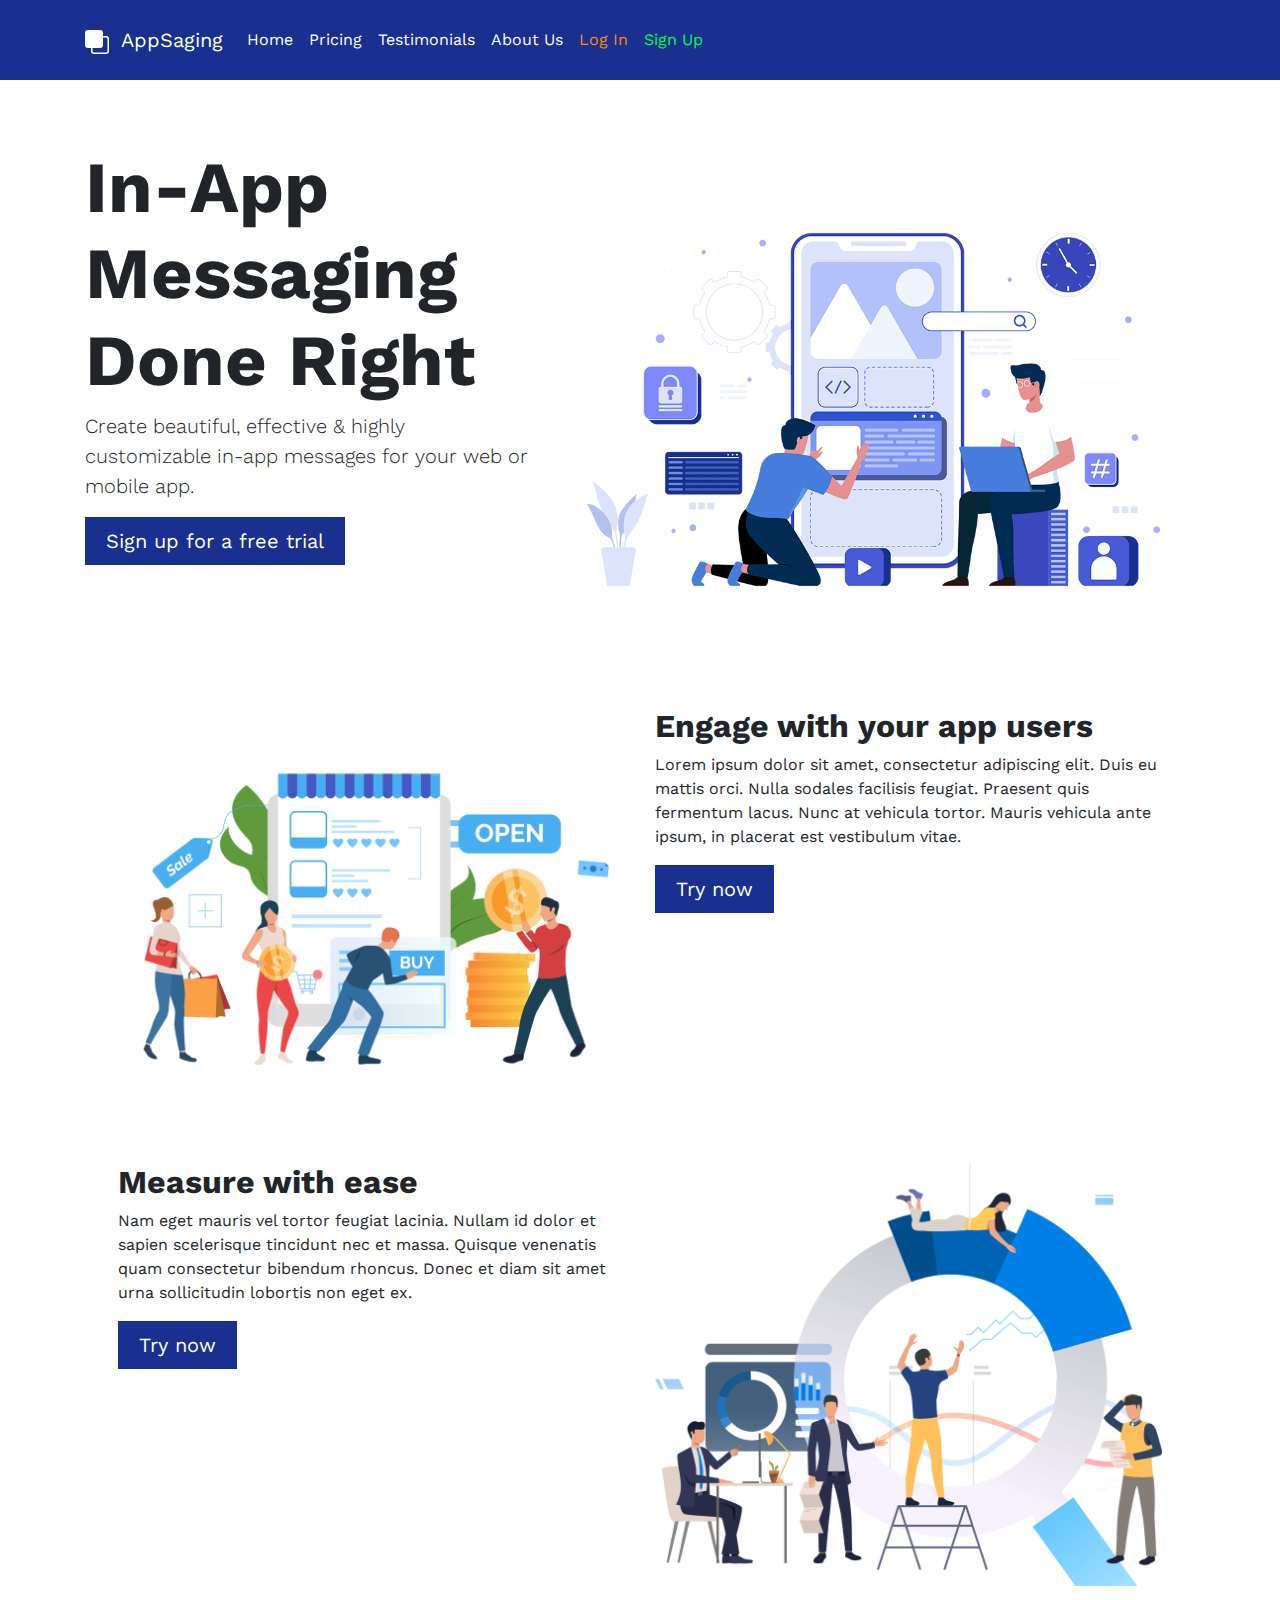
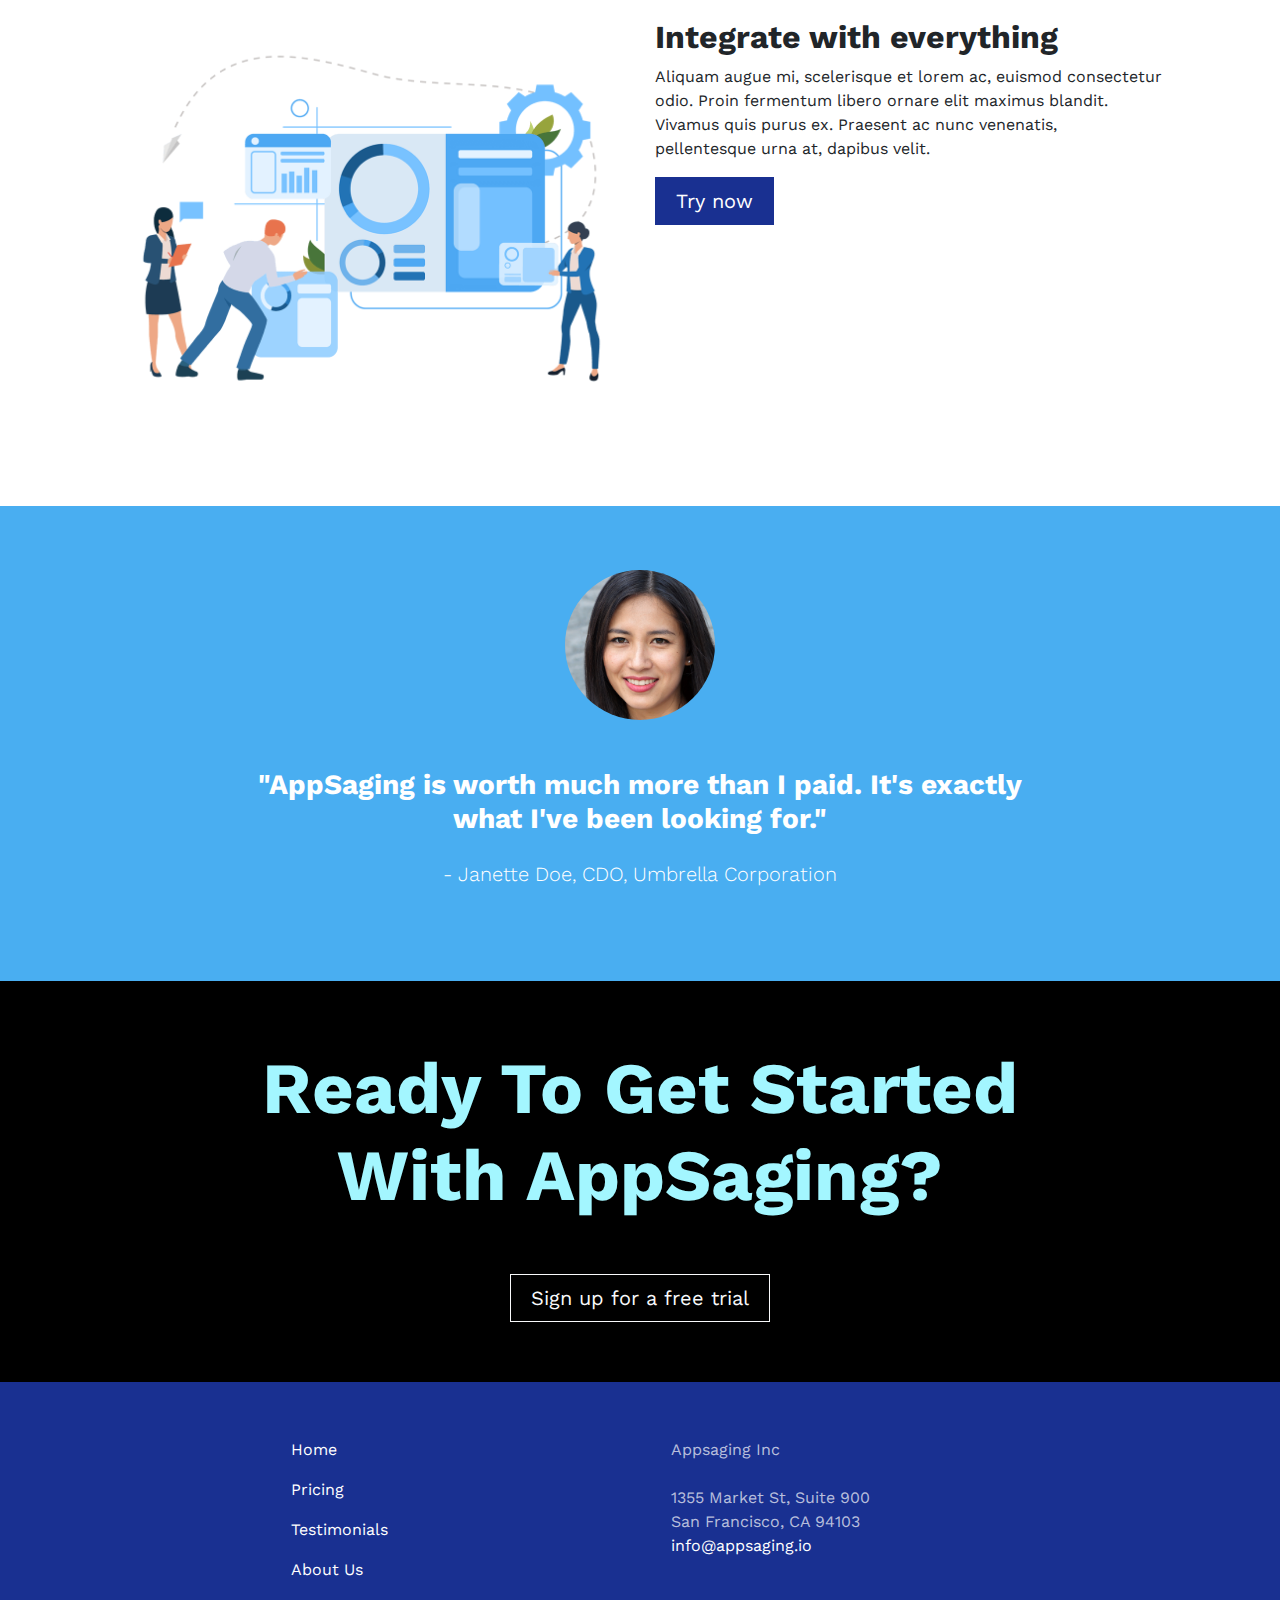
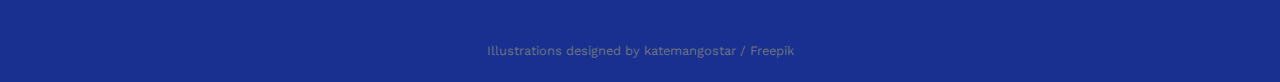
<file: index.html>
<!doctype html>
<html lang="en">
<head>
<meta charset="utf-8">
<meta name="viewport" content="width=device-width, initial-scale=1, shrink-to-fit=no">
<!-- Base Bootstrap CSS -->
<link rel="stylesheet" href="css/bootstrap.css">
<!-- Custom CSS for this page -->
<link rel="stylesheet" href="css/appsaging.css">
<link href="https://fonts.googleapis.com/css2?family=Work+Sans&display=swap" rel="stylesheet">
<link rel="icon" type="image/svg+xml" href="img/favicon.svg">
<!-- MS Clarity Analytics Script -->
<script data-cookiescript="accepted" data-cookiecategory="performance">
    (function(c,l,a,r,i,t,y){
        c[a]=c[a]||function(){(c[a].q=c[a].q||[]).push(arguments)};
        t=l.createElement(r);t.async=1;t.src="https://www.clarity.ms/tag/"+i;
        y=l.getElementsByTagName(r)[0];y.parentNode.insertBefore(t,y);
    })(window, document, "clarity", "script", "3yqqbscs54");
</script>
<title>In-App Messaging Done Right | AppSaging</title>
</head>
<body>
	<nav class="navbar navbar-expand-lg navbar-dark bg-dark py-3">
		<div class="container">
		<a class="navbar-brand" href="index.html">
		<svg width="1.2em" height="1.2em" viewBox="0 0 16 16" class="bi bi-front" fill="currentColor" xmlns="http://www.w3.org/2000/svg">
		<path fill-rule="evenodd" d="M0 2a2 2 0 0 1 2-2h8a2 2 0 0 1 2 2v2h2a2 2 0 0 1 2 2v8a2 2 0 0 1-2 2H6a2 2 0 0 1-2-2v-2H2a2 2 0 0 1-2-2V2zm5 10v2a1 1 0 0 0 1 1h8a1 1 0 0 0 1-1V6a1 1 0 0 0-1-1h-2v5a2 2 0 0 1-2 2H5z"/></svg>
		AppSaging
		</a>
		<button class="navbar-toggler" type="button" data-toggle="collapse" data-target="#navbar" aria-controls="navbar" aria-expanded="false" aria-label="Toggle navigation">
			<span class="navbar-toggler-icon"></span>
		</button>
		<div class="collapse navbar-collapse" id="navbar">
			<ul class="navbar-nav mr-auto">
			<li class="nav-item py-1">
				<a class="nav-link" href="index.html">Home <span class="sr-only">(current page)</span></a>
			</li>
			<li class="nav-item py-1">
				<a class="nav-link" href="pricing.html">Pricing</a>
			</li>
			<li class="nav-item py-1">
				<a class="nav-link" href="testimonials.html">Testimonials</a>
			</li>
			<li class="nav-item py-1">
				<a class="nav-link" href="about-us.html">About Us</a>
			</li>
			<li class="nav-item py-1">
				<a class="nav-link text-login" href="login.html">Log In</a>
			</li>
			<li class="nav-item py-1">
				<a class="nav-link text-success" href="sign-up.html">Sign Up</a>
			</li>
			</ul>
		</div>
		</div>
	</nav>
	<main>
		<div class="jumbotron jumbotron-fluid bg-white mb-n1 mb-lg-n5 px-2 px-lg-3">
			<div class="container">
				<div class="row">
					<div class="col-12 col-lg-5">
					<h1 class="display-3">In-App Messaging Done Right</h1>
					<p class="lead">Create beautiful, effective & highly customizable in-app messages for your web or mobile app.</p>
					<a class="btn btn-primary btn-lg" href="sign-up.html" role="button">Sign up for a free trial</a>
					</div>
					<div class="col-12 col-lg-7 d-none d-lg-block">
						<img src="img/frontpage-app-development-1024x856.png" class="img-fluid" alt="Appsaging illustration" />
					</div>
				</div>
				</div>
		</div>
		<div class="container px-4 px-lg-5">
			<div class="row">
				<div class="col-12 col-lg-6 py-2 py-lg-3">
					<img src="img/frontpage-sales-1024x856.png" class="img-fluid" alt="Appsaging engagement illustration" />
				</div>
				<div class="col-12 col-lg-6 py-2 py-lg-3">
					<h2>Engage with your app users</h2>
					<p>Lorem ipsum dolor sit amet, consectetur adipiscing elit. Duis eu mattis orci. Nulla sodales facilisis feugiat. Praesent quis fermentum lacus. Nunc at vehicula tortor. Mauris vehicula ante ipsum, in placerat est vestibulum vitae.</p>
					<a class="btn btn-primary btn-lg" href="sign-up.html" role="button">Try now</a>
				</div>
			</div>
			<div class="row">
				<div class="col-12 col-lg-6 order-lg-1 order-2 py-2 py-lg-3">
						<h2>Measure with ease</h2>
						<p>Nam eget mauris vel tortor feugiat lacinia. Nullam id dolor et sapien scelerisque tincidunt nec et massa. Quisque venenatis quam consectetur bibendum rhoncus. Donec et diam sit amet urna sollicitudin lobortis non eget ex.</p>
						<a class="btn btn-primary btn-lg" href="sign-up.html" role="button">Try now</a>
				</div>
					<div class="col-12 col-lg-6 order-lg-2 order-1 py-2 py-lg-3">
						<img src="img/frontpage-teamlead-1024x856.png" class="img-fluid" alt="Appsaging reporting illustration" />
					</div>
				</div>
			<div class="row">
				<div class="col-12 col-lg-6 py-2 py-lg-3">
					<img src="img/frontpage-integrations-1024x856.png" class="img-fluid" alt="Appsaging integration illustration" />
				</div>
				<div class="col-12 col-lg-6 py-2 py-lg-3">
					<h2>Integrate with everything</h2>
					<p>Aliquam augue mi, scelerisque et lorem ac, euismod consectetur odio. Proin fermentum libero ornare elit maximus blandit. Vivamus quis purus ex. Praesent ac nunc venenatis, pellentesque urna at, dapibus velit.</p>
					<a class="btn btn-primary btn-lg" href="sign-up.html" role="button">Try now</a>
				</div>
			</div>
		</div>
		<div class="jumbotron jumbotron-fluid mb-n1 mb-lg-n1 mt-5 quote-light text-center">
			<div class="container-fluid">
				<div class="row justify-content-center">
					<div class="col-12 col-md-8">
						<img src="img/janette-doe.jpg" class="img-fluid rounded-circle profile-picture mx-auto d-block mb-5" alt="Janette Doe, Umbrella Corporation."/>
						<h3>"AppSaging is worth much more than I paid. It's exactly what I've been looking for."</h3>
						<p class="lead py-3"> - Janette Doe, CDO, Umbrella Corporation</p>
					</div>
				</div>
			</div>
		</div>
		<div class="jumbotron jumbotron-fluid mb-n1 mb-lg-n1 mt-0 black-box text-center">
			<div class="container-fluid">
				<div class="row justify-content-center">
					<div class="col-12 col-md-8">
						<h1 class="display-3">Ready To Get Started With AppSaging?</h1>
						<a class="btn btn-outline-light btn-lg mt-5" href="sign-up.html" role="button">Sign up for a free trial</a>
					</div>
				</div>
			</div>
		</div>
	</main>
	<footer class="bg-dark">
		<div class="container bg-dark">
				<div class="row justify-content-center py-5">
					<div class="col-12 col-lg-4 pd-3">
					<nav class="nav flex-column bg-dark">
						<a class="nav-link text-white" href="index.html">Home</a>
						<a class="nav-link text-white" href="pricing.html">Pricing</a>
						<a class="nav-link text-white" href="testimonials.html">Testimonials</a>
						<a class="nav-link text-white" href="about-us.html">About Us</a>
					</nav>
					</div>
					<div class="col-12 col-lg-4 text-white-50 pd-3">
						<address>
							Appsaging Inc<br><br>
							1355 Market St, Suite 900<br>
							San Francisco, CA 94103<br>
							<a href="mailto:info@appsaging.io" class="text-white">info@appsaging.io</a>
						</address>
					</div>
				</div>
			</div>
			<p class="text-center"><small><a class="text-muted" href="http://www.freepik.com">Illustrations designed by katemangostar / Freepik</a></small></p>
	</footer>
	<script src="https://code.jquery.com/jquery-3.5.1.slim.min.js" integrity="sha384-DfXdz2htPH0lsSSs5nCTpuj/zy4C+OGpamoFVy38MVBnE+IbbVYUew+OrCXaRkfj" crossorigin="anonymous"></script>
	<script src="https://cdn.jsdelivr.net/npm/bootstrap@4.5.3/dist/js/bootstrap.min.js" integrity="sha384-w1Q4orYjBQndcko6MimVbzY0tgp4pWB4lZ7lr30WKz0vr/aWKhXdBNmNb5D92v7s" crossorigin="anonymous"></script>
	<!--Start Cookie Script-->
	<script src="//cdn.cookie-script.com/s/fd6eb7132416caf9c59e906bba6e7476.js"></script>
	<!--End Cookie Script-->
</body>
</html>
</file>
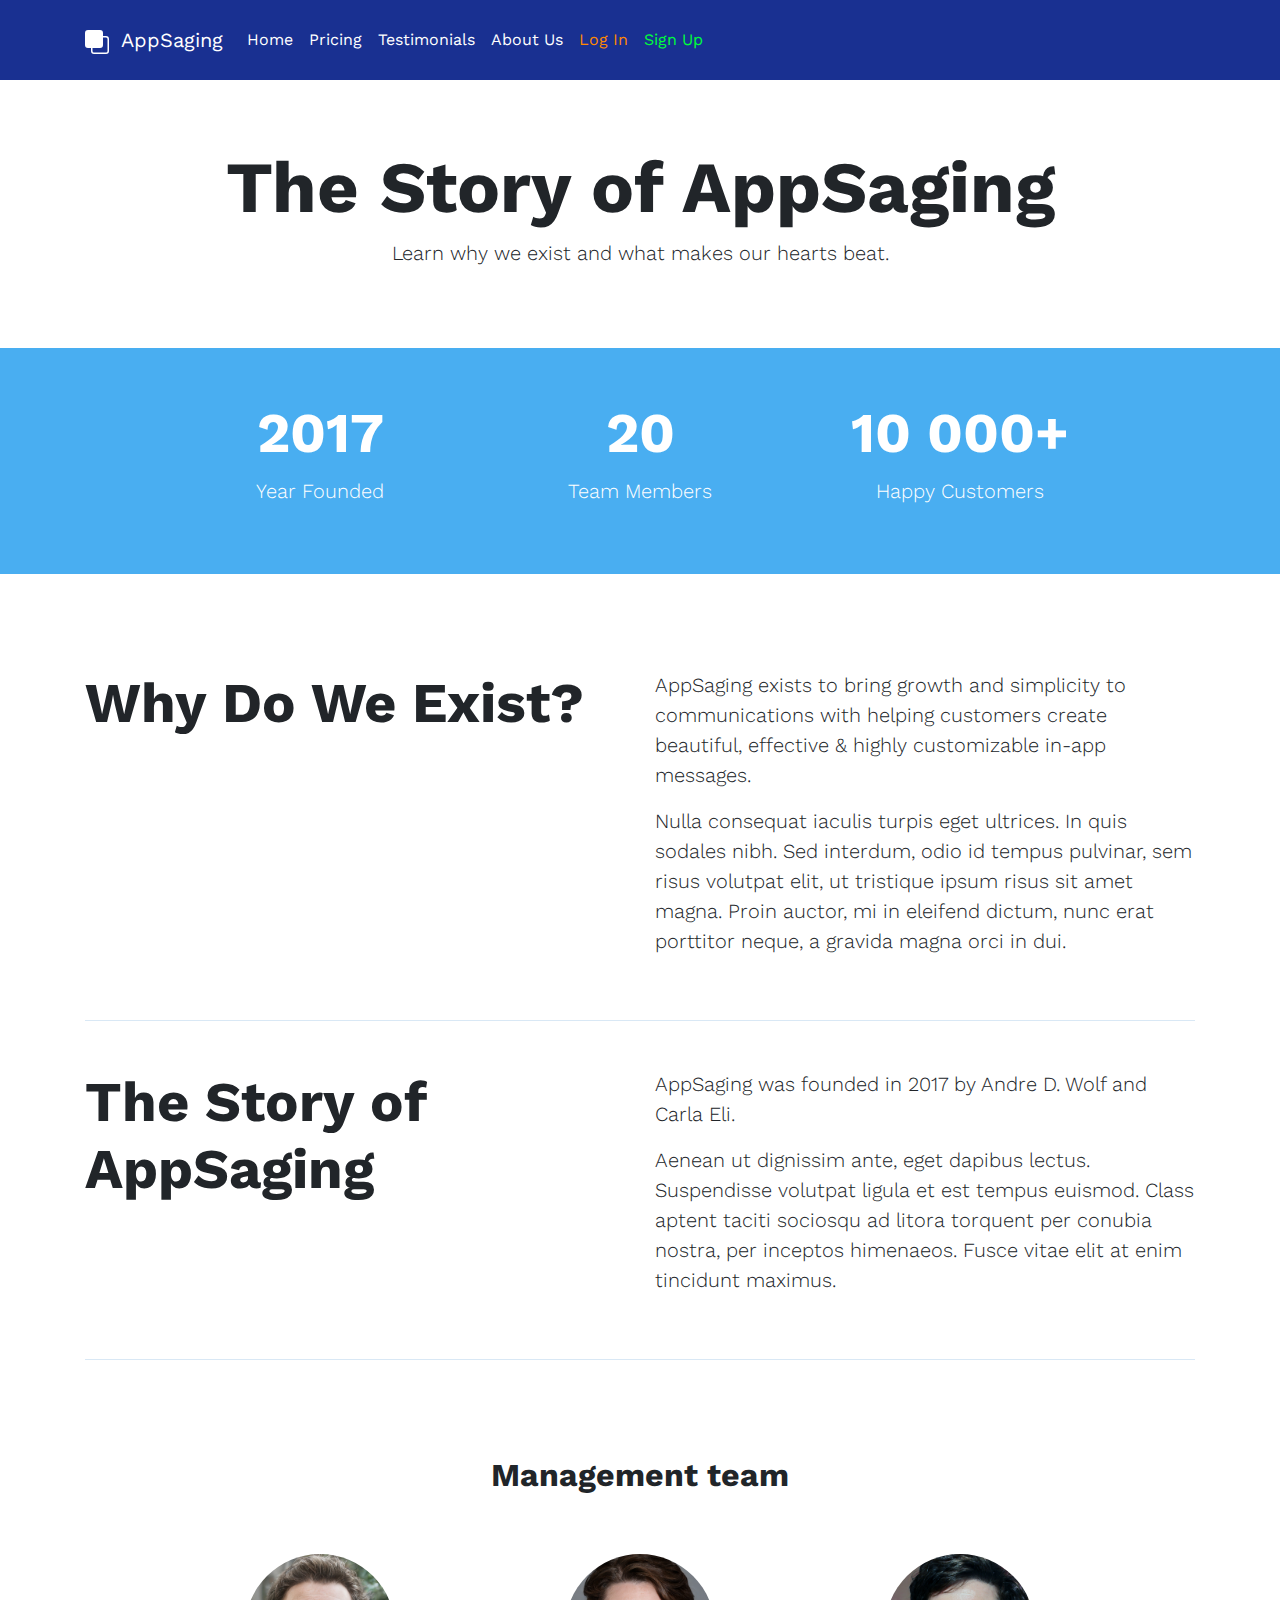
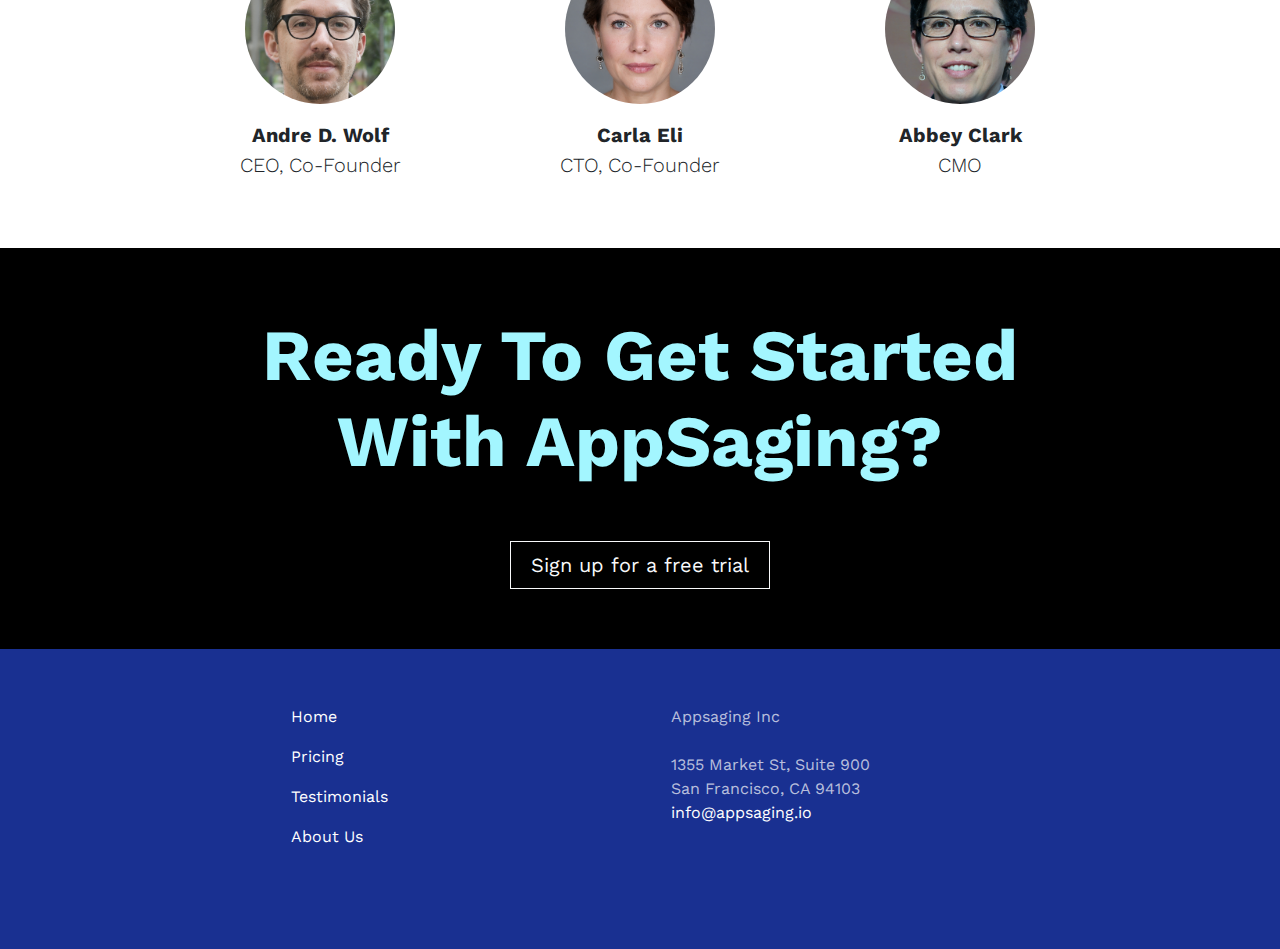
<file: about-us.html>
<!doctype html>
<html lang="en">
<head>
<meta charset="utf-8">
<meta name="viewport" content="width=device-width, initial-scale=1, shrink-to-fit=no">
<!-- Base Bootstrap CSS -->
<link rel="stylesheet" href="css/bootstrap.css">
<!-- Custom CSS for this page -->
<link rel="stylesheet" href="css/appsaging.css">
<link href="https://fonts.googleapis.com/css2?family=Work+Sans&display=swap" rel="stylesheet">
<link rel="icon" type="image/svg+xml" href="img/favicon.svg">
<script data-cookiescript="accepted" data-cookiecategory="performance">
    (function(c,l,a,r,i,t,y){
        c[a]=c[a]||function(){(c[a].q=c[a].q||[]).push(arguments)};
        t=l.createElement(r);t.async=1;t.src="https://www.clarity.ms/tag/"+i;
        y=l.getElementsByTagName(r)[0];y.parentNode.insertBefore(t,y);
    })(window, document, "clarity", "script", "3yqqbscs54");
</script>
<title>About AppSaging | AppSaging</title>
</head>
<body>
	<nav class="navbar navbar-expand-lg navbar-dark bg-dark py-3">
		<div class="container">
		<a class="navbar-brand" href="index.html">
		<svg width="1.2em" height="1.2em" viewBox="0 0 16 16" class="bi bi-front" fill="currentColor" xmlns="http://www.w3.org/2000/svg">
		<path fill-rule="evenodd" d="M0 2a2 2 0 0 1 2-2h8a2 2 0 0 1 2 2v2h2a2 2 0 0 1 2 2v8a2 2 0 0 1-2 2H6a2 2 0 0 1-2-2v-2H2a2 2 0 0 1-2-2V2zm5 10v2a1 1 0 0 0 1 1h8a1 1 0 0 0 1-1V6a1 1 0 0 0-1-1h-2v5a2 2 0 0 1-2 2H5z"/></svg>
		AppSaging
		</a>
		<button class="navbar-toggler" type="button" data-toggle="collapse" data-target="#navbar" aria-controls="navbar" aria-expanded="false" aria-label="Toggle navigation">
			<span class="navbar-toggler-icon"></span>
		</button>
		<div class="collapse navbar-collapse" id="navbar">
			<ul class="navbar-nav mr-auto">
			<li class="nav-item py-1">
				<a class="nav-link" href="index.html">Home <span class="sr-only">(current)</span></a>
			</li>
			<li class="nav-item py-1">
				<a class="nav-link" href="pricing.html">Pricing</a>
			</li>
			<li class="nav-item py-1">
				<a class="nav-link" href="testimonials.html">Testimonials</a>
			</li>
			<li class="nav-item py-1">
				<a class="nav-link" href="about-us.html">About Us</a>
			</li>
			<li class="nav-item py-1">
				<a class="nav-link text-login" href="login.html">Log In</a>
			</li>
			<li class="nav-item py-1">
				<a class="nav-link text-success" href="sign-up.html">Sign Up</a>
			</li>
			</ul>
		</div>
		</div>
	</nav>
	<main>
		<div class="jumbotron jumbotron-fluid bg-white mb-n1 mb-lg-n5 px-2 px-lg-3">
			<div class="container">
				<div class="row text-center">
					<div class="col-12">
					<h1 class="display-3">The Story of AppSaging</h1>
					<p class="lead">Learn why we exist and what makes our hearts beat.</p>
					</div>
				</div>
			</div>
		</div>
		<div class="container-fluid about-numbers">
			<div class="row justify-content-center text-center py-5 my-5">
				<div class="col-12 col-sm-3 py-1">
					<h3 class="display-4">2017</h3>
					<p class="lead">Year Founded</p>
				</div>
				<div class="col-12 col-sm-3 py-1">
					<h3 class="display-4">20</h3>
					<p class="lead">Team Members</p>
				</div>
				<div class="col-12 col-sm-3 py-1">
					<h3 class="display-4">10&nbsp;000+</h3>
					<p class="lead">Happy Customers</p>
				</div>
			</div>
		</div>
		<div class="container">
			<div class="row justify-content-center py-5">
				<div class="col-12 col-lg-6">
					<h2 class="display-4">Why Do We Exist?</h2>
				</div>
				<div class="col-12 col-lg-6">
					<p class="lead">AppSaging exists to bring growth and simplicity to communications with helping customers create beautiful, effective & highly customizable in-app messages.</p>
					<p class="lead">
					Nulla consequat iaculis turpis eget ultrices. In quis sodales nibh. Sed interdum, odio id tempus pulvinar, sem risus volutpat elit, ut tristique ipsum risus sit amet magna. Proin auctor, mi in eleifend dictum, nunc erat porttitor neque, a gravida magna orci in dui.</p>
				</div>
				<div class="col-12">
					<hr class="hr-teal my-5">
				</div>
				<div class="col-12 col-lg-6">
					<h2 class="display-4">The Story of AppSaging</h2>
				</div>
				<div class="col-12 col-lg-6">
					<p class="lead">AppSaging was founded in 2017 by Andre D. Wolf and Carla Eli.</p>
					<p class="lead">
					Aenean ut dignissim ante, eget dapibus lectus. Suspendisse volutpat ligula et est tempus euismod. Class aptent taciti sociosqu ad litora torquent per conubia nostra, per inceptos himenaeos. Fusce vitae elit at enim tincidunt maximus.
					</p>
				</div>
				<div class="col-12">
					<hr class="hr-teal my-5">
				</div>
			</div>
		</div>
		<div class="container-fluid">
			<div class="text-center"><h2>Management team</h2></div>
			<div class="row justify-content-center text-center py-5">
				<div class="col-12 col-sm-3 py-1">
					<img src="img/andre-d-wolf.jpg" class="img-fluid rounded-circle profile-picture mx-auto d-block mb-3" alt="Andre Wolf"/>
					<p class="lead"><strong>Andre D. Wolf</strong><br/>CEO, Co-Founder</p>
				</div>
				<div class="col-12 col-sm-3 py-1">
					<img src="img/carla-eli.jpg" class="img-fluid rounded-circle profile-picture mx-auto d-block mb-3" alt="Carla Eli"/>
					<p class="lead"><strong>Carla Eli</strong><br/>CTO, Co-Founder</p>
				</div>
				<div class="col-12 col-sm-3 py-1">
					<img src="img/abbey-clark.jpg" class="img-fluid rounded-circle profile-picture mx-auto d-block mb-3" alt="Abbey Clark"/>
					<p class="lead"><strong>Abbey Clark</strong><br/>CMO</p>
				</div>
			</div>
		</div>
		<div class="jumbotron jumbotron-fluid mb-n1 mb-lg-n1 mt-0 black-box text-center">
			<div class="container-fluid">
				<div class="row justify-content-center">
					<div class="col-12 col-md-8">
						<h1 class="display-3">Ready To Get Started With AppSaging?</h1>
						<a class="btn btn-outline-light btn-lg mt-5" href="sign-up.html" role="button">Sign up for a free trial</a>
					</div>
				</div>
			</div>
		</div>
	</main>
	<footer class="bg-dark">
		<div class="container bg-dark">
				<div class="row justify-content-center py-5">
					<div class="col-12 col-lg-4 pd-3">
					<nav class="nav flex-column bg-dark">
						<a class="nav-link text-white" href="index.html">Home</a>
						<a class="nav-link text-white" href="pricing.html">Pricing</a>
						<a class="nav-link text-white" href="testimonials.html">Testimonials</a>
						<a class="nav-link text-white" href="about-us.html">About Us</a>
					</nav>
					</div>
					<div class="col-12 col-lg-4 text-white-50 pd-3">
						<address>
							Appsaging Inc<br><br>
							1355 Market St, Suite 900<br>
							San Francisco, CA 94103<br>
							<a href="mailto:info@appsaging.io" class="text-white">info@appsaging.io</a>
						</address>
					</div>
				</div>
			</div>
	</footer>
	<script src="https://code.jquery.com/jquery-3.5.1.slim.min.js" integrity="sha384-DfXdz2htPH0lsSSs5nCTpuj/zy4C+OGpamoFVy38MVBnE+IbbVYUew+OrCXaRkfj" crossorigin="anonymous"></script>
	<script src="https://cdn.jsdelivr.net/npm/bootstrap@4.5.3/dist/js/bootstrap.min.js" integrity="sha384-w1Q4orYjBQndcko6MimVbzY0tgp4pWB4lZ7lr30WKz0vr/aWKhXdBNmNb5D92v7s" crossorigin="anonymous"></script>
	<!--Start Cookie Script-->
	<script src="//cdn.cookie-script.com/s/fd6eb7132416caf9c59e906bba6e7476.js"></script>
	<!--End Cookie Script-->
</body>
</html>
</file>
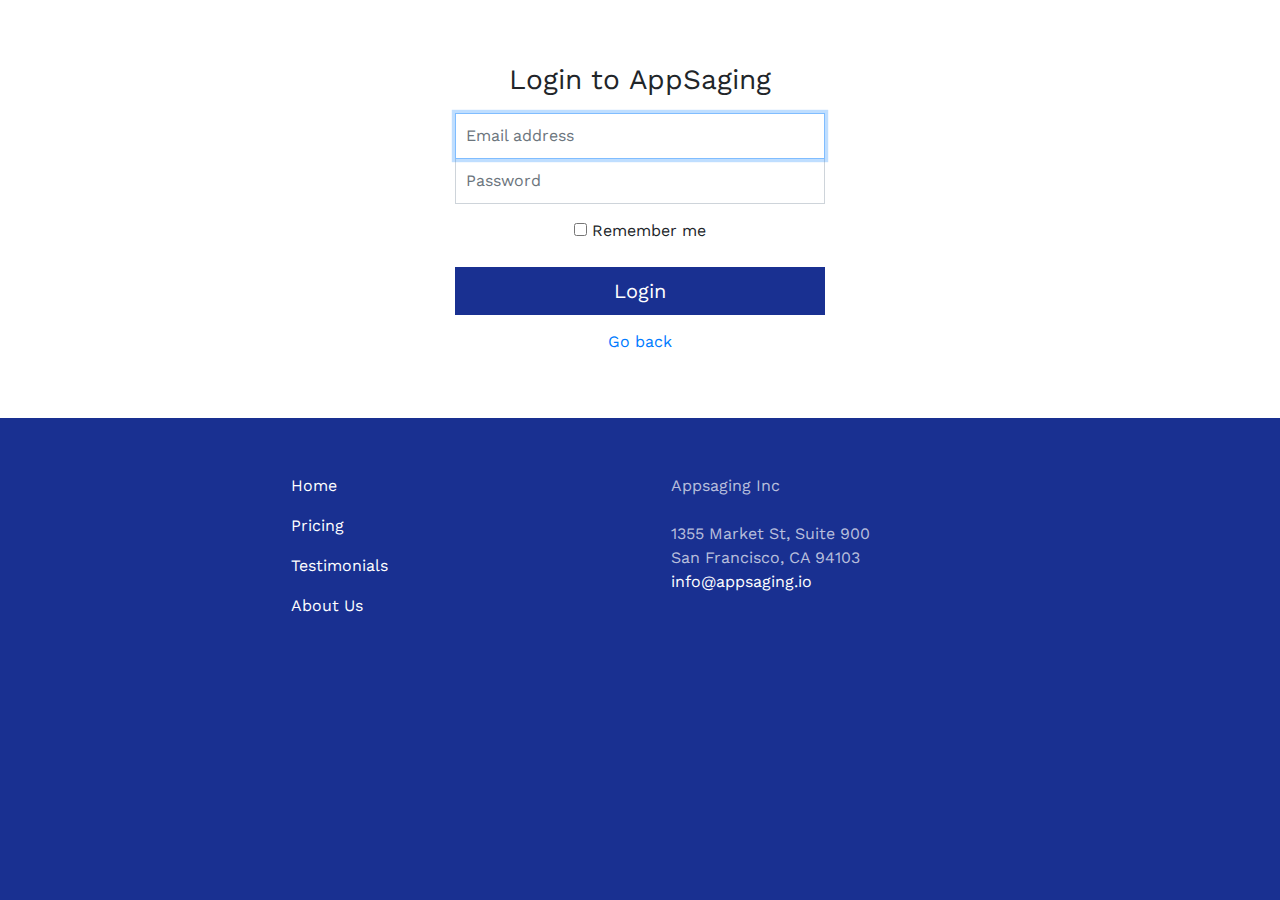
<file: login.html>
<!doctype html>
<html lang="en">
<head>
<meta charset="utf-8">
<meta name="viewport" content="width=device-width, initial-scale=1, shrink-to-fit=no">
<!-- Base Bootstrap CSS -->
<link rel="stylesheet" href="css/bootstrap.css">
<!-- Custom CSS for this page -->
<link rel="stylesheet" href="css/appsaging.css">
<link href="https://fonts.googleapis.com/css2?family=Work+Sans&display=swap" rel="stylesheet">
<link rel="icon" type="image/svg+xml" href="img/favicon.svg">
<!-- MS Clarity Analytics Script -->
<script data-cookiescript="accepted" data-cookiecategory="performance">
    (function(c,l,a,r,i,t,y){
        c[a]=c[a]||function(){(c[a].q=c[a].q||[]).push(arguments)};
        t=l.createElement(r);t.async=1;t.src="https://www.clarity.ms/tag/"+i;
        y=l.getElementsByTagName(r)[0];y.parentNode.insertBefore(t,y);
    })(window, document, "clarity", "script", "3yqqbscs54");
</script>
<title>Login | AppSaging</title>
</head>
<body>
	<main>
		<div class="container-fluid">
			<div class="row justify-content-center">
				<div class="col py-5 text-center">
					<form class="login-form">
						<h1 class="h3 mb-3 font-weight-normal">Login to AppSaging</h1>
						<label for="inputEmail" class="sr-only">Email address</label>
						<input type="email" id="inputEmail" class="form-control" placeholder="Email address" required autofocus>
						<label for="inputPassword" class="sr-only">Password</label>
						<input type="password" id="inputPassword" class="form-control" placeholder="Password" required>
						<div class="checkbox m-3">
							<label>
							<input type="checkbox" value="remember-me"> Remember me
							</label>
						</div>
						<button class="btn btn-lg btn-primary btn-block" type="submit">Login</button>
					</form>
					<p><a href="index.html">Go back</a></p>
				</div>
			</div>
		</div>
	</main>
	<footer class="bg-dark">
		<div class="container bg-dark">
				<div class="row justify-content-center py-5">
					<div class="col-12 col-lg-4 pd-3">
					<nav class="nav flex-column bg-dark">
						<a class="nav-link text-white" href="index.html">Home</a>
						<a class="nav-link text-white" href="pricing.html">Pricing</a>
						<a class="nav-link text-white" href="testimonials.html">Testimonials</a>
						<a class="nav-link text-white" href="about-us.html">About Us</a>
					</nav>
					</div>
					<div class="col-12 col-lg-4 text-white-50 pd-3">
						<address>
							Appsaging Inc<br><br>
							1355 Market St, Suite 900<br>
							San Francisco, CA 94103<br>
							<a href="mailto:info@appsaging.io" class="text-white">info@appsaging.io</a>
						</address>
					</div>
				</div>
			</div>
	</footer>
	<script src="https://code.jquery.com/jquery-3.5.1.slim.min.js" integrity="sha384-DfXdz2htPH0lsSSs5nCTpuj/zy4C+OGpamoFVy38MVBnE+IbbVYUew+OrCXaRkfj" crossorigin="anonymous"></script>
	<script src="https://cdn.jsdelivr.net/npm/bootstrap@4.5.3/dist/js/bootstrap.min.js" integrity="sha384-w1Q4orYjBQndcko6MimVbzY0tgp4pWB4lZ7lr30WKz0vr/aWKhXdBNmNb5D92v7s" crossorigin="anonymous"></script>
	<!--Start Cookie Script-->
	<script src="//cdn.cookie-script.com/s/fd6eb7132416caf9c59e906bba6e7476.js"></script>
	<!--End Cookie Script-->
</body>
</html>
</file>
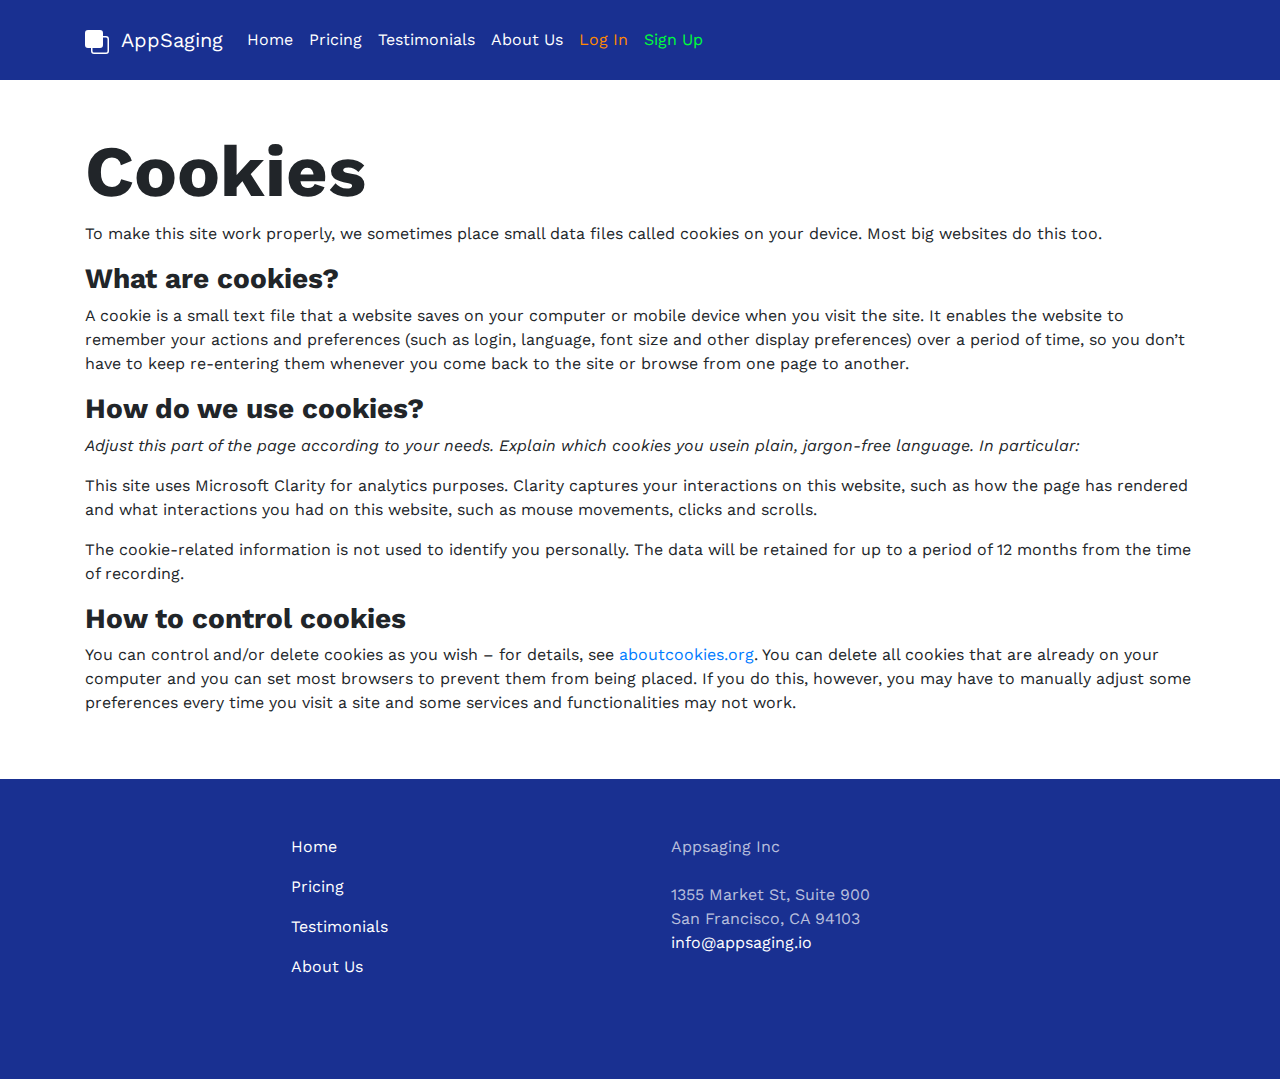
<file: policy.html>
<!doctype html>
<html lang="en">
<head>
<meta charset="utf-8">
<meta name="viewport" content="width=device-width, initial-scale=1, shrink-to-fit=no">
<!-- Base Bootstrap CSS -->
<link rel="stylesheet" href="css/bootstrap.css">
<!-- Custom CSS for this page -->
<link rel="stylesheet" href="css/appsaging.css">
<link href="https://fonts.googleapis.com/css2?family=Work+Sans&display=swap" rel="stylesheet">
<link rel="icon" type="image/svg+xml" href="img/favicon.svg">
<!-- MS Clarity Analytics Script -->
<script data-cookiescript="accepted" data-cookiecategory="performance">
    (function(c,l,a,r,i,t,y){
        c[a]=c[a]||function(){(c[a].q=c[a].q||[]).push(arguments)};
        t=l.createElement(r);t.async=1;t.src="https://www.clarity.ms/tag/"+i;
        y=l.getElementsByTagName(r)[0];y.parentNode.insertBefore(t,y);
    })(window, document, "clarity", "script", "3yqqbscs54");
</script>
<title>About AppSaging | AppSaging</title>
</head>
<body>
	<nav class="navbar navbar-expand-lg navbar-dark bg-dark py-3">
		<div class="container">
		<a class="navbar-brand" href="index.html">
		<svg width="1.2em" height="1.2em" viewBox="0 0 16 16" class="bi bi-front" fill="currentColor" xmlns="http://www.w3.org/2000/svg">
		<path fill-rule="evenodd" d="M0 2a2 2 0 0 1 2-2h8a2 2 0 0 1 2 2v2h2a2 2 0 0 1 2 2v8a2 2 0 0 1-2 2H6a2 2 0 0 1-2-2v-2H2a2 2 0 0 1-2-2V2zm5 10v2a1 1 0 0 0 1 1h8a1 1 0 0 0 1-1V6a1 1 0 0 0-1-1h-2v5a2 2 0 0 1-2 2H5z"/></svg>
		AppSaging
		</a>
		<button class="navbar-toggler" type="button" data-toggle="collapse" data-target="#navbar" aria-controls="navbar" aria-expanded="false" aria-label="Toggle navigation">
			<span class="navbar-toggler-icon"></span>
		</button>
		<div class="collapse navbar-collapse" id="navbar">
			<ul class="navbar-nav mr-auto">
			<li class="nav-item py-1">
				<a class="nav-link" href="index.html">Home <span class="sr-only">(current page)</span></a>
			</li>
			<li class="nav-item py-1">
				<a class="nav-link" href="pricing.html">Pricing</a>
			</li>
			<li class="nav-item py-1">
				<a class="nav-link" href="testimonials.html">Testimonials</a>
			</li>
			<li class="nav-item py-1">
				<a class="nav-link" href="about-us.html">About Us</a>
			</li>
			<li class="nav-item py-1">
				<a class="nav-link text-login" href="login.html">Log In</a>
			</li>
			<li class="nav-item py-1">
				<a class="nav-link text-success" href="sign-up.html">Sign Up</a>
			</li>
			</ul>
		</div>
		</div>
	</nav>
	<main>
		<div class="container">
			<div class="row">
				<div class="col-12 py-5">
					<h1 class="display-3">Cookies</h1>
					<p>To make this site work properly, we sometimes place small data files called cookies on your device. Most big websites do this too.</p>
					<h3>What are cookies?</h3>
					<p>A cookie is a small text file that a website saves on your computer or mobile device when you visit the site. It enables the website to remember your actions and preferences (such as login, language, font size and other display preferences) over a period of time, so you don’t have to keep re-entering them whenever you come back to the site or browse from one page to another.</p>
					<h3>How do we use cookies?</h3><p><em>Adjust this part of the page according to your needs.&nbsp;Explain which cookies you usein plain, jargon-free language. In particular:</em></p>
					<p>This site uses Microsoft Clarity for analytics purposes. Clarity captures your interactions on this website, such as how the page has rendered and what interactions you had on this website, such as mouse movements, clicks and scrolls.</p>
					<p>The cookie-related information is not used to identify you personally. The data will be retained for up to a period of 12 months from the time of recording.</p>
					<h3>How to control cookies</h3>
					<p>You can control and/or delete cookies as you wish – for details, see <a href="http://www.aboutcookies.org/">aboutcookies.org</a>. You can delete all cookies that are already on your computer and you can set most browsers to prevent them from being placed. If you do this, however, you may have to manually adjust some preferences every time you visit a site and some services and functionalities may not work.</p>
				</div>
			</div>
		</div>
	</main>
	<footer class="bg-dark">
		<div class="container bg-dark">
				<div class="row justify-content-center py-5">
					<div class="col-12 col-lg-4 pd-3">
					<nav class="nav flex-column bg-dark">
						<a class="nav-link text-white" href="index.html">Home</a>
						<a class="nav-link text-white" href="pricing.html">Pricing</a>
						<a class="nav-link text-white" href="testimonials.html">Testimonials</a>
						<a class="nav-link text-white" href="about-us.html">About Us</a>
					</nav>
					</div>
					<div class="col-12 col-lg-4 text-white-50 pd-3">
						<address>
							Appsaging Inc<br><br>
							1355 Market St, Suite 900<br>
							San Francisco, CA 94103<br>
							<a href="mailto:info@appsaging.io" class="text-white">info@appsaging.io</a>
						</address>
					</div>
				</div>
			</div>
	</footer>
	<script src="https://code.jquery.com/jquery-3.5.1.slim.min.js" integrity="sha384-DfXdz2htPH0lsSSs5nCTpuj/zy4C+OGpamoFVy38MVBnE+IbbVYUew+OrCXaRkfj" crossorigin="anonymous"></script>
	<script src="https://cdn.jsdelivr.net/npm/bootstrap@4.5.3/dist/js/bootstrap.min.js" integrity="sha384-w1Q4orYjBQndcko6MimVbzY0tgp4pWB4lZ7lr30WKz0vr/aWKhXdBNmNb5D92v7s" crossorigin="anonymous"></script>
	<!--Start Cookie Script-->
	<script src="//cdn.cookie-script.com/s/fd6eb7132416caf9c59e906bba6e7476.js"></script>
	<!--End Cookie Script-->
</body>
</html>
</file>
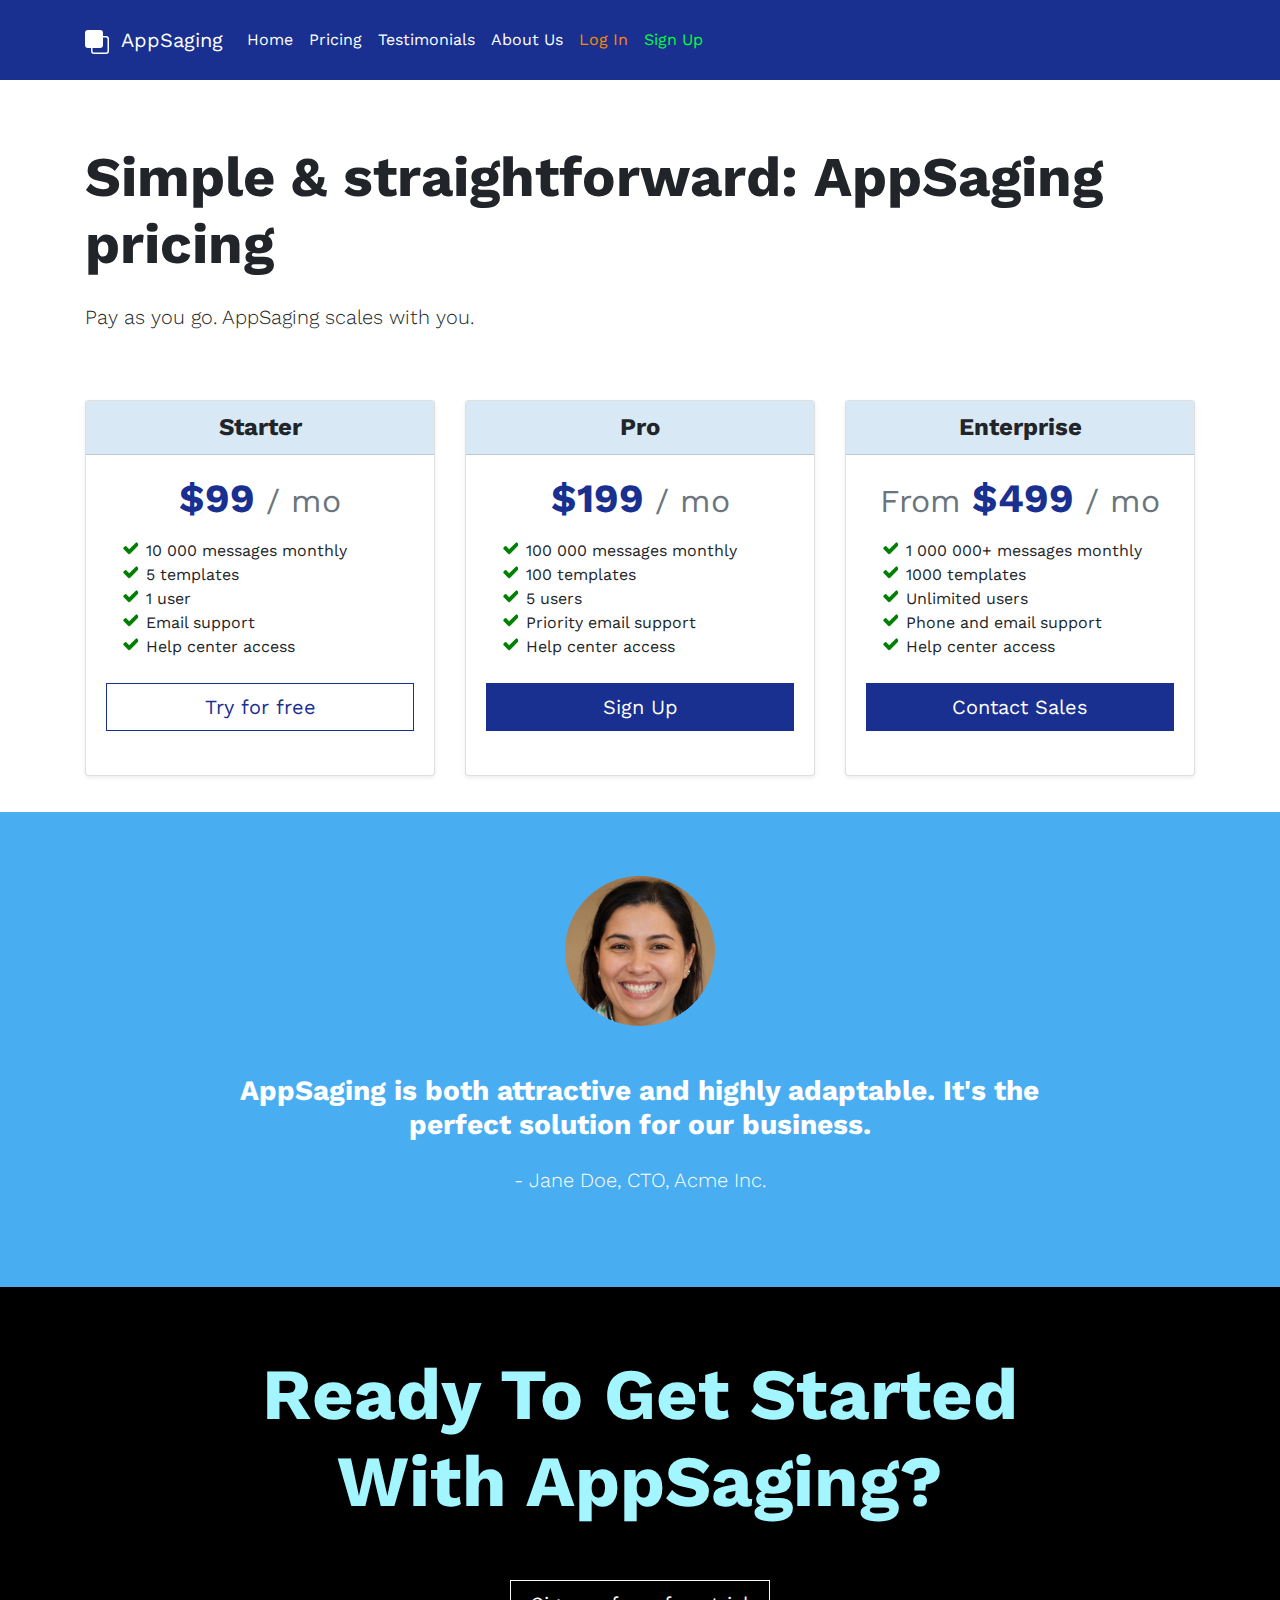
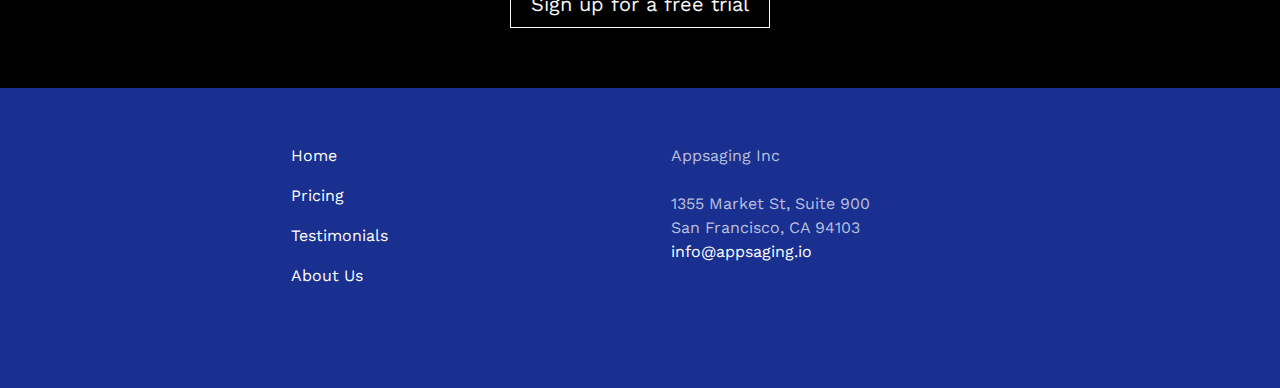
<file: pricing.html>
<!doctype html>
<html lang="en">
<head>
<meta charset="utf-8">
<meta name="viewport" content="width=device-width, initial-scale=1, shrink-to-fit=no">
<!-- Base Bootstrap CSS -->
<link rel="stylesheet" href="css/bootstrap.css">
<!-- Custom CSS for this page -->
<link rel="stylesheet" href="css/appsaging.css">
<link href="https://fonts.googleapis.com/css2?family=Work+Sans&display=swap" rel="stylesheet">
<link rel="icon" type="image/svg+xml" href="img/favicon.svg">
<!-- MS Clarity Analytics Script -->
<script data-cookiescript="accepted" data-cookiecategory="performance">
    (function(c,l,a,r,i,t,y){
        c[a]=c[a]||function(){(c[a].q=c[a].q||[]).push(arguments)};
        t=l.createElement(r);t.async=1;t.src="https://www.clarity.ms/tag/"+i;
        y=l.getElementsByTagName(r)[0];y.parentNode.insertBefore(t,y);
    })(window, document, "clarity", "script", "3yqqbscs54");
</script>
<title>Pricing For In-App Messaging Software | AppSaging</title>
</head>
<body>
	<nav class="navbar navbar-expand-lg navbar-dark bg-dark py-3">
		<div class="container">
		<a class="navbar-brand" href="index.html">
		<svg width="1.2em" height="1.2em" viewBox="0 0 16 16" class="bi bi-front" fill="currentColor" xmlns="http://www.w3.org/2000/svg">
		<path fill-rule="evenodd" d="M0 2a2 2 0 0 1 2-2h8a2 2 0 0 1 2 2v2h2a2 2 0 0 1 2 2v8a2 2 0 0 1-2 2H6a2 2 0 0 1-2-2v-2H2a2 2 0 0 1-2-2V2zm5 10v2a1 1 0 0 0 1 1h8a1 1 0 0 0 1-1V6a1 1 0 0 0-1-1h-2v5a2 2 0 0 1-2 2H5z"/></svg>
		AppSaging
		</a>
		<button class="navbar-toggler" type="button" data-toggle="collapse" data-target="#navbar" aria-controls="navbar" aria-expanded="false" aria-label="Toggle navigation">
			<span class="navbar-toggler-icon"></span>
		</button>
		<div class="collapse navbar-collapse" id="navbar">
			<ul class="navbar-nav mr-auto">
			<li class="nav-item py-1">
				<a class="nav-link" href="index.html">Home <span class="sr-only">(current page)</span></a>
			</li>
			<li class="nav-item py-1">
				<a class="nav-link" href="pricing.html">Pricing</a>
			</li>
			<li class="nav-item py-1">
				<a class="nav-link" href="testimonials.html">Testimonials</a>
			</li>
			<li class="nav-item py-1">
				<a class="nav-link" href="about-us.html">About Us</a>
			</li>
			<li class="nav-item py-1">
				<a class="nav-link text-login" href="login.html">Log In</a>
			</li>
			<li class="nav-item py-1">
				<a class="nav-link text-success" href="sign-up.html">Sign Up</a>
			</li>
			</ul>
		</div>
		</div>
	</nav>
	<main>
		<div class="jumbotron jumbotron-fluid bg-white mb-n5 mb-lg-n5 px-2 px-lg-3">
			<div class="container">
				<div class="row justify-content-center">
					<div class="col-12">
					<h1 class="display-4">Simple & straight&shy;forward: AppSaging pricing</h1>
					<p class="lead py-3">Pay as you go. AppSaging scales with you.</p>
					</div>
				</div>
			</div>
		</div>
		<div class="container py-3 pricing-cards">
			<div class="row mb-3 text-center">
				<div class="col-12 col-lg-4 my-4 my-md-1">
					<div class="card h-100 mb-4 shadow-sm">
						<div class="card-header">
							<h4 class="my-0">Starter</h4>
						</div>
						<div class="card-body">
							<h1 class="card-title pricing-card-title">$99 <small class="text-muted">/ mo</small></h1>
							<ul class="list-unstyled mt-3 mb-4 pl-3 text-left">
								<li>10 000 messages monthly</li>
								<li>5 templates</li>
								<li>1 user</li>
								<li>Email support</li>
								<li>Help center access</li>
							</ul>
							<a href="sign-up.html" role="button" class="btn btn-lg btn-block btn-outline-primary">Try for free</a>
						</div>
					</div>
				</div>
				<div class="col-12 col-lg-4 my-4 my-md-1">
					<div class="card h-100 mb-4 shadow-sm">
						<div class="card-header">
							<h4 class="my-0">Pro</h4>
						</div>
						<div class="card-body">
							<h1 class="card-title pricing-card-title">$199 <small class="text-muted">/ mo</small></h1>
							<ul class="list-unstyled mt-3 mb-4 pl-3 text-left">
								<li>100 000 messages monthly</li>
								<li>100 templates</li>
								<li>5 users</li>
								<li>Priority email support</li>
								<li>Help center access</li>
							</ul>
							<a href="sign-up.html" role="button" class="btn btn-lg btn-block btn-primary">Sign Up</a>
						</div>
					</div>
				</div>
				<div class="col-12 col-lg-4 my-4 my-md-1">
					<div class="card h-100 mb-4 shadow-sm">
						<div class="card-header">
							<h4 class="my-0">Enterprise</h4>
						</div>
						<div class="card-body">
							<h1 class="card-title pricing-card-title"><small class="text-muted">From</small> $499 <small class="text-muted">/ mo</small></h1>
							<ul class="list-unstyled mt-3 mb-4 pl-3 text-left">
								<li>1 000 000+ messages monthly</li>
								<li>1000 templates</li>
								<li>Unlimited users</li>
								<li>Phone and email support</li>
								<li>Help center access</li>
							</ul>
							<a href="sign-up.html" role="button" class="btn btn-lg btn-block btn-primary">Contact Sales</a>
						</div>
					</div>
				</div>
			</div>
		</div>
		<div class="jumbotron jumbotron-fluid mb-n1 mb-lg-n1 mt-0 quote-light text-center">
			<div class="container-fluid">
				<div class="row justify-content-center">
					<div class="col-12 col-md-8">
						<img src="img/jane-doe.jpg" class="img-fluid rounded-circle profile-picture mx-auto d-block mb-5" alt="Jane Doe, Acme Inc."/>
						<h3>AppSaging is both attractive and highly adaptable. It's the perfect solution for our business.</h3>
						<p class="lead py-3"> - Jane Doe, CTO, Acme Inc.</p>
					</div>
				</div>
			</div>
		</div>
		<div class="jumbotron jumbotron-fluid mb-n1 mb-lg-n1 mt-0 black-box text-center">
			<div class="container-fluid">
				<div class="row justify-content-center">
					<div class="col-12 col-md-8">
						<h1 class="display-3">Ready To Get Started With AppSaging?</h1>
						<a class="btn btn-outline-light btn-lg mt-5" href="sign-up.html" role="button">Sign up for a free trial</a>
					</div>
				</div>
			</div>
		</div>
	</main>
	<footer class="bg-dark">
		<div class="container bg-dark">
				<div class="row justify-content-center py-5">
					<div class="col-12 col-lg-4 pd-3">
					<nav class="nav flex-column bg-dark">
						<a class="nav-link text-white" href="index.html">Home</a>
						<a class="nav-link text-white" href="pricing.html">Pricing</a>
						<a class="nav-link text-white" href="testimonials.html">Testimonials</a>
						<a class="nav-link text-white" href="about-us.html">About Us</a>
					</nav>
					</div>
					<div class="col-12 col-lg-4 text-white-50 pd-3">
						<address>
							Appsaging Inc<br><br>
							1355 Market St, Suite 900<br>
							San Francisco, CA 94103<br>
							<a href="mailto:info@appsaging.io" class="text-white">info@appsaging.io</a>
						</address>
					</div>
				</div>
			</div>
	</footer>
	<script src="https://code.jquery.com/jquery-3.5.1.slim.min.js" integrity="sha384-DfXdz2htPH0lsSSs5nCTpuj/zy4C+OGpamoFVy38MVBnE+IbbVYUew+OrCXaRkfj" crossorigin="anonymous"></script>
	<script src="https://cdn.jsdelivr.net/npm/bootstrap@4.5.3/dist/js/bootstrap.min.js" integrity="sha384-w1Q4orYjBQndcko6MimVbzY0tgp4pWB4lZ7lr30WKz0vr/aWKhXdBNmNb5D92v7s" crossorigin="anonymous"></script>
	<!--Start Cookie Script-->
	<script src="//cdn.cookie-script.com/s/fd6eb7132416caf9c59e906bba6e7476.js"></script>
	<!--End Cookie Script-->
</body>
</html>
</file>
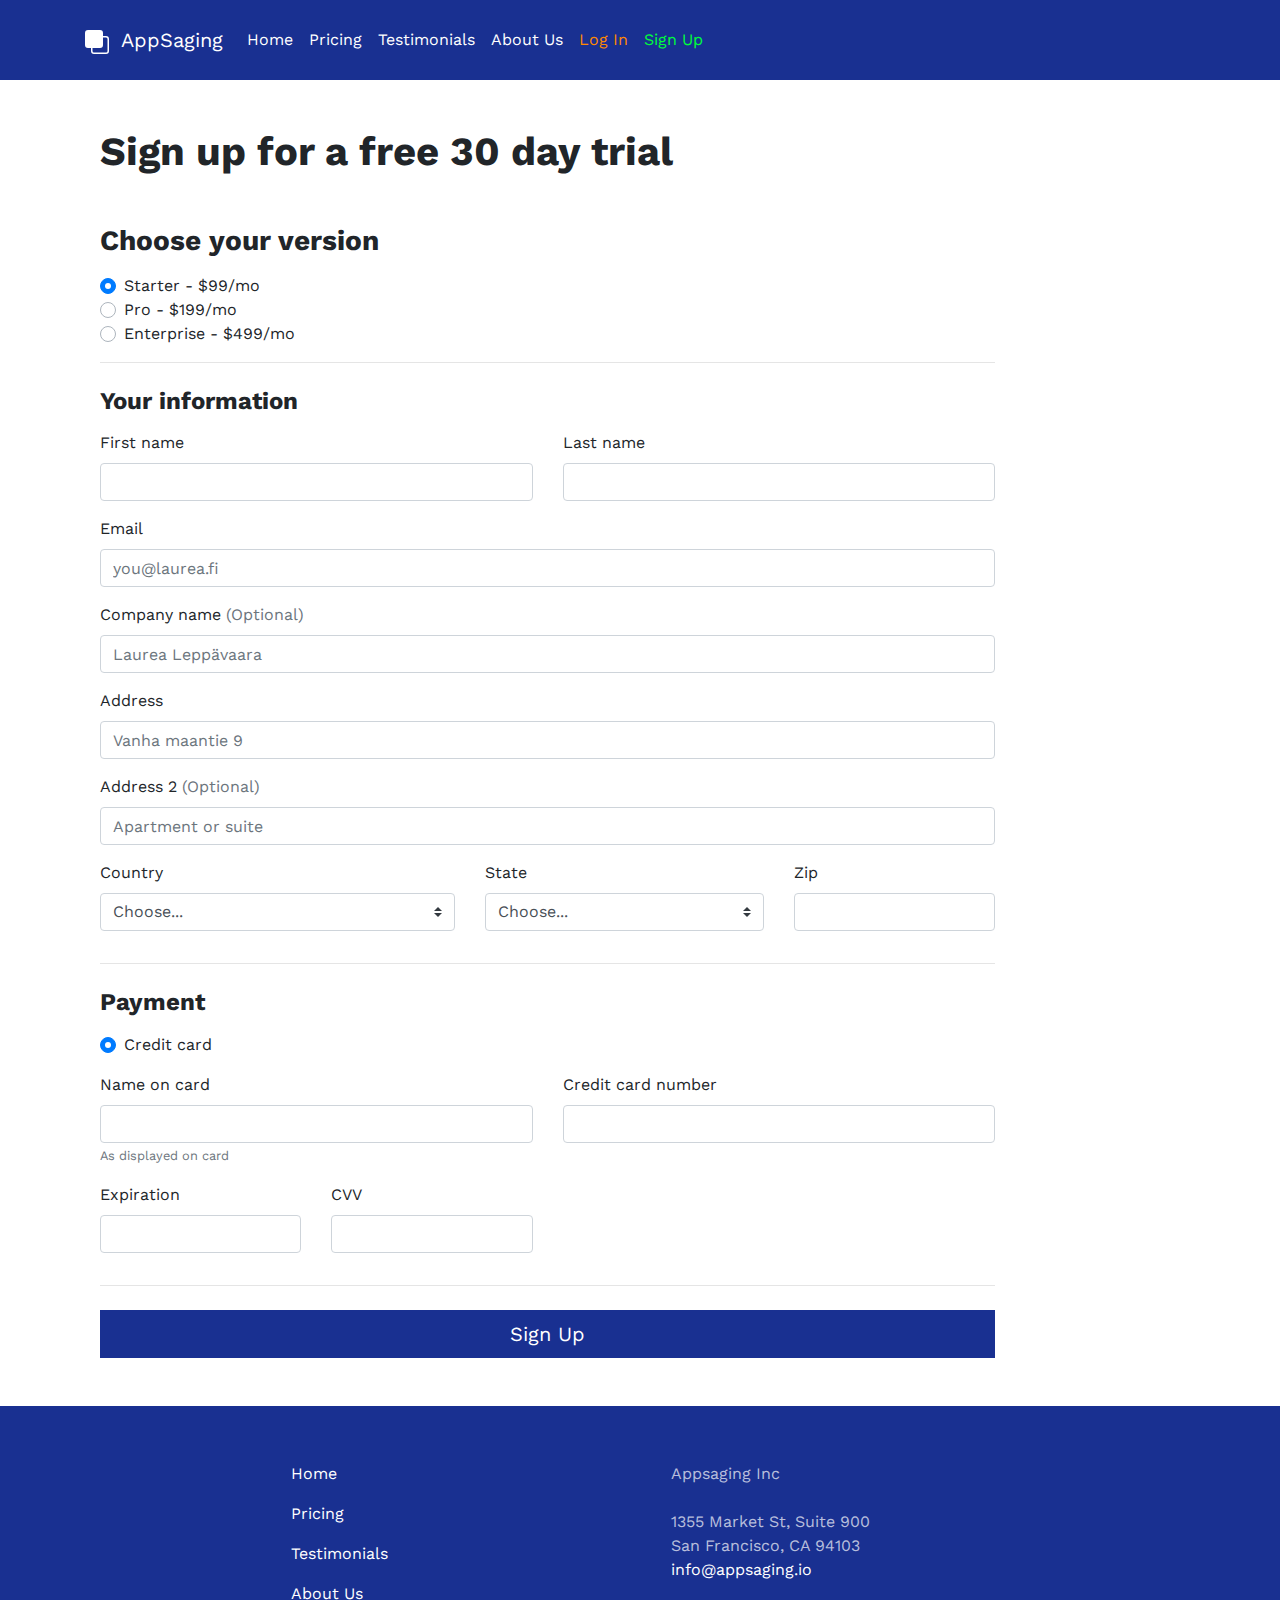
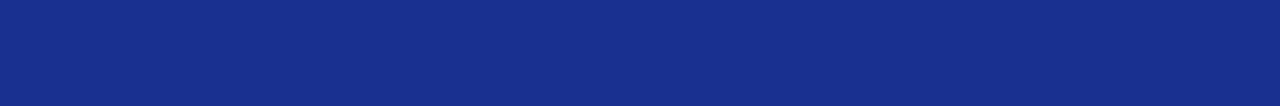
<file: sign-up.html>
<!doctype html>
<html lang="en">
<head>
<meta charset="utf-8">
<meta name="viewport" content="width=device-width, initial-scale=1, shrink-to-fit=no">
<!-- Base Bootstrap CSS -->
<link rel="stylesheet" href="css/bootstrap.css">
<!-- Custom CSS for this page -->
<link rel="stylesheet" href="css/appsaging.css">
<link href="https://fonts.googleapis.com/css2?family=Work+Sans&display=swap" rel="stylesheet">
<link rel="icon" type="image/svg+xml" href="img/favicon.svg">
<!-- MS Clarity Analytics Script -->
<script data-cookiescript="accepted" data-cookiecategory="performance">
    (function(c,l,a,r,i,t,y){
        c[a]=c[a]||function(){(c[a].q=c[a].q||[]).push(arguments)};
        t=l.createElement(r);t.async=1;t.src="https://www.clarity.ms/tag/"+i;
        y=l.getElementsByTagName(r)[0];y.parentNode.insertBefore(t,y);
    })(window, document, "clarity", "script", "3yqqbscs54");
</script>
<title>Sign-up | AppSaging</title>
</head>
<body>
	<nav class="navbar navbar-expand-lg navbar-dark bg-dark py-3">
		<div class="container">
		<a class="navbar-brand" href="index.html">
		<svg width="1.2em" height="1.2em" viewBox="0 0 16 16" class="bi bi-front" fill="currentColor" xmlns="http://www.w3.org/2000/svg">
		<path fill-rule="evenodd" d="M0 2a2 2 0 0 1 2-2h8a2 2 0 0 1 2 2v2h2a2 2 0 0 1 2 2v8a2 2 0 0 1-2 2H6a2 2 0 0 1-2-2v-2H2a2 2 0 0 1-2-2V2zm5 10v2a1 1 0 0 0 1 1h8a1 1 0 0 0 1-1V6a1 1 0 0 0-1-1h-2v5a2 2 0 0 1-2 2H5z"/></svg>
		AppSaging
		</a>
		<button class="navbar-toggler" type="button" data-toggle="collapse" data-target="#navbar" aria-controls="navbar" aria-expanded="false" aria-label="Toggle navigation">
			<span class="navbar-toggler-icon"></span>
		</button>
		<div class="collapse navbar-collapse" id="navbar">
			<ul class="navbar-nav mr-auto">
			<li class="nav-item py-1">
				<a class="nav-link" href="index.html">Home <span class="sr-only">(current page)</span></a>
			</li>
			<li class="nav-item py-1">
				<a class="nav-link" href="pricing.html">Pricing</a>
			</li>
			<li class="nav-item py-1">
				<a class="nav-link" href="testimonials.html">Testimonials</a>
			</li>
			<li class="nav-item py-1">
				<a class="nav-link" href="about-us.html">About Us</a>
			</li>
			<li class="nav-item py-1">
				<a class="nav-link text-login" href="login.html">Log In</a>
			</li>
			<li class="nav-item py-1">
				<a class="nav-link text-success" href="sign-up.html">Sign Up</a>
			</li>
			</ul>
		</div>
		</div>
	</nav>
	<main>
		<div class="container py-5">
			<div class="col-md-10">
			<form class="needs-validation">
				<h1 class="mb-5">Sign up for a free 30 day trial</h1>
				<h3 class="mb-3">Choose your version</h3>
					<div class="d-block my-3">
						<div class="custom-control custom-radio">
							<input id="starter" name="version" type="radio" class="custom-control-input" checked required>
							<label class="custom-control-label" for="starter">Starter - $99/mo</label>
						</div>
						<div class="custom-control custom-radio">
							<input id="pro" name="version" type="radio" class="custom-control-input" required>
							<label class="custom-control-label" for="pro">Pro - $199/mo</label>
						</div>
						<div class="custom-control custom-radio">
							<input id="enterprise" name="version" type="radio" class="custom-control-input" required>
							<label class="custom-control-label" for="enterprise">Enterprise - $499/mo</label>
						</div>
					</div>
				<hr class="mb-4">
				<h4 class="mb-3">Your information</h4>
					<div class="row">
						<div class="col-md-6 mb-3">
							<label for="firstName">First name</label>
							<input type="text" class="form-control" id="firstName" placeholder="" value="" required>
						</div>
						<div class="col-md-6 mb-3">
							<label for="lastName">Last name</label>
							<input type="text" class="form-control" id="lastName" placeholder="" value="" required>
						</div>
					</div>
					<div class="mb-3">
						<label for="email">Email</label>
						<input type="email" class="form-control" id="email" placeholder="you@laurea.fi" required>
					</div>
					<div class="mb-3">
						<label for="companyName">Company name <span class="text-muted">(Optional)</span></label>
						<input type="text" class="form-control" id="companyName" placeholder="Laurea Leppävaara">
					</div>
					<div class="mb-3">
						<label for="address">Address</label>
						<input type="text" class="form-control" id="address" placeholder="Vanha maantie 9" required>
						<div class="invalid-feedback">
							Please enter your address.
						</div>
					</div>
					<div class="mb-3">
						<label for="address2">Address 2 <span class="text-muted">(Optional)</span></label>
						<input type="text" class="form-control" id="address2" placeholder="Apartment or suite">
					</div>
					<div class="row">
						<div class="col-md-5 mb-3">
							<label for="country">Country</label>
							<select class="custom-select d-block w-100" id="country" required>
								<option value="">Choose...</option>
								<option>Finland</option>
							</select>
						</div>
						<div class="col-md-4 mb-3">
							<label for="state">State</label>
							<select class="custom-select d-block w-100" id="state" required>
								<option value="">Choose...</option>
								<option>Uusimaa</option>
							</select>
						</div>
						<div class="col-md-3 mb-3">
							<label for="zip">Zip</label>
							<input type="text" class="form-control" id="zip" placeholder="" required>
						</div>
					</div>
					<hr class="mb-4">
					<h4 class="mb-3">Payment</h4>
					<div class="d-block my-3">
						<div class="custom-control custom-radio">
							<input id="credit" name="paymentMethod" type="radio" class="custom-control-input" checked required>
							<label class="custom-control-label" for="credit">Credit card</label>
						</div>
					</div>
					<div class="row">
						<div class="col-md-6 mb-3">
							<label for="cc-name">Name on card</label>
							<input type="text" class="form-control" id="cc-name" placeholder="" required>
							<small class="text-muted">As displayed on card</small>
						</div>
						<div class="col-md-6 mb-3">
							<label for="cc-number">Credit card number</label>
							<input type="text" class="form-control" id="cc-number" placeholder="" required>
						</div>
					</div>
					<div class="row">
						<div class="col-md-3 mb-3">
							<label for="cc-expiration">Expiration</label>
							<input type="text" class="form-control" id="cc-expiration" placeholder="" required>
						</div>
						<div class="col-md-3 mb-3">
							<label for="cc-cvv">CVV</label>
							<input type="text" class="form-control" id="cc-cvv" placeholder="" required>
						</div>
					</div>
					<hr class="mb-4">
					<button class="btn btn-primary btn-lg btn-block" type="submit">Sign Up</button>
				</form>
			</div>
		</div>
	</main>
	<footer class="bg-dark">
		<div class="container bg-dark">
				<div class="row justify-content-center py-5">
					<div class="col-12 col-lg-4 pd-3">
					<nav class="nav flex-column bg-dark">
						<a class="nav-link text-white" href="index.html">Home</a>
						<a class="nav-link text-white" href="pricing.html">Pricing</a>
						<a class="nav-link text-white" href="testimonials.html">Testimonials</a>
						<a class="nav-link text-white" href="about-us.html">About Us</a>
					</nav>
					</div>
					<div class="col-12 col-lg-4 text-white-50 pd-3">
						<address>
							Appsaging Inc<br><br>
							1355 Market St, Suite 900<br>
							San Francisco, CA 94103<br>
							<a href="mailto:info@appsaging.io" class="text-white">info@appsaging.io</a>
						</address>
					</div>
				</div>
			</div>
	</footer>
	<script src="https://code.jquery.com/jquery-3.5.1.slim.min.js" integrity="sha384-DfXdz2htPH0lsSSs5nCTpuj/zy4C+OGpamoFVy38MVBnE+IbbVYUew+OrCXaRkfj" crossorigin="anonymous"></script>
	<script src="https://cdn.jsdelivr.net/npm/bootstrap@4.5.3/dist/js/bootstrap.min.js" integrity="sha384-w1Q4orYjBQndcko6MimVbzY0tgp4pWB4lZ7lr30WKz0vr/aWKhXdBNmNb5D92v7s" crossorigin="anonymous"></script>
	<!--Start Cookie Script-->
	<script src="//cdn.cookie-script.com/s/fd6eb7132416caf9c59e906bba6e7476.js"></script>
	<!--End Cookie Script-->
</body>
</html>
</file>
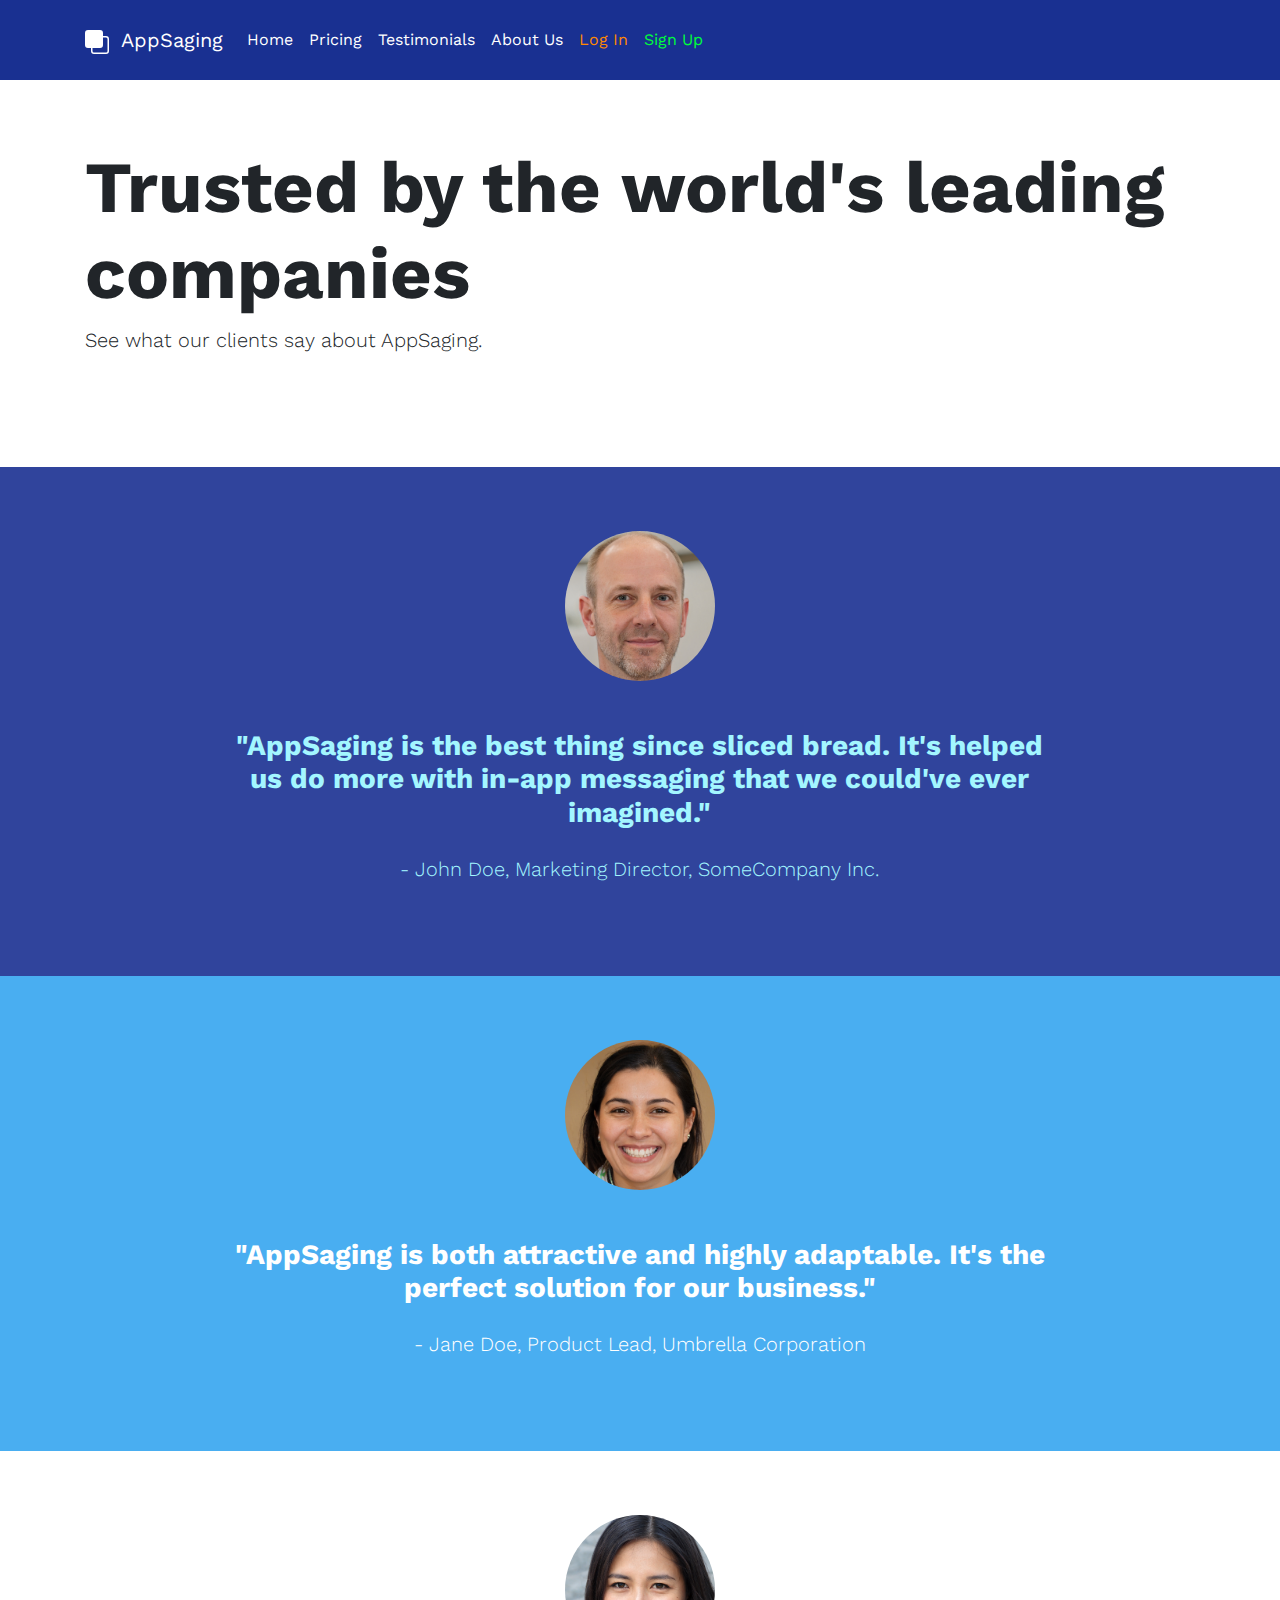
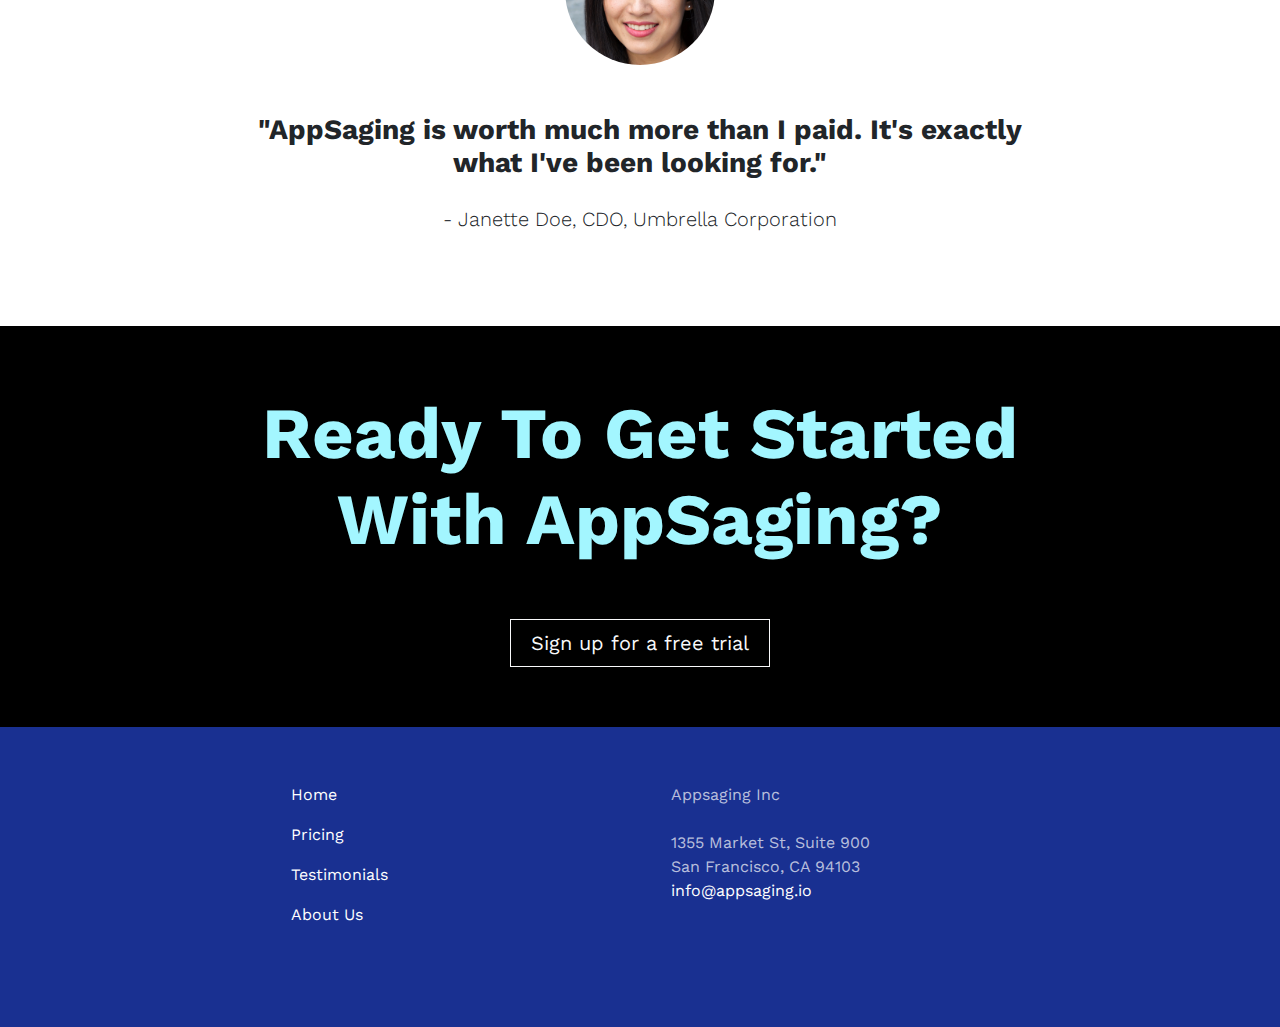
<file: testimonials.html>
<!doctype html>
<html lang="en">
<head>
<meta charset="utf-8">
<meta name="viewport" content="width=device-width, initial-scale=1, shrink-to-fit=no">
<!-- Base Bootstrap CSS -->
<link rel="stylesheet" href="css/bootstrap.css">
<!-- Custom CSS for this page -->
<link rel="stylesheet" href="css/appsaging.css">
<link href="https://fonts.googleapis.com/css2?family=Work+Sans&display=swap" rel="stylesheet">
<link rel="icon" type="image/svg+xml" href="img/favicon.svg">
<!-- MS Clarity Analytics Script -->
<script data-cookiescript="accepted" data-cookiecategory="performance">
    (function(c,l,a,r,i,t,y){
        c[a]=c[a]||function(){(c[a].q=c[a].q||[]).push(arguments)};
        t=l.createElement(r);t.async=1;t.src="https://www.clarity.ms/tag/"+i;
        y=l.getElementsByTagName(r)[0];y.parentNode.insertBefore(t,y);
    })(window, document, "clarity", "script", "3yqqbscs54");
</script>
<title>Appsaging Testimonials | AppSaging</title>
</head>
<body>
	<nav class="navbar navbar-expand-lg navbar-dark bg-dark py-3">
		<div class="container">
		<a class="navbar-brand" href="index.html">
		<svg width="1.2em" height="1.2em" viewBox="0 0 16 16" class="bi bi-front" fill="currentColor" xmlns="http://www.w3.org/2000/svg">
		<path fill-rule="evenodd" d="M0 2a2 2 0 0 1 2-2h8a2 2 0 0 1 2 2v2h2a2 2 0 0 1 2 2v8a2 2 0 0 1-2 2H6a2 2 0 0 1-2-2v-2H2a2 2 0 0 1-2-2V2zm5 10v2a1 1 0 0 0 1 1h8a1 1 0 0 0 1-1V6a1 1 0 0 0-1-1h-2v5a2 2 0 0 1-2 2H5z"/></svg>
		AppSaging
		</a>
		<button class="navbar-toggler" type="button" data-toggle="collapse" data-target="#navbar" aria-controls="navbar" aria-expanded="false" aria-label="Toggle navigation">
			<span class="navbar-toggler-icon"></span>
		</button>
		<div class="collapse navbar-collapse" id="navbar">
			<ul class="navbar-nav mr-auto">
			<li class="nav-item py-1">
				<a class="nav-link" href="index.html">Home <span class="sr-only">(current page)</span></a>
			</li>
			<li class="nav-item py-1">
				<a class="nav-link" href="pricing.html">Pricing</a>
			</li>
			<li class="nav-item py-1">
				<a class="nav-link" href="testimonials.html">Testimonials</a>
			</li>
			<li class="nav-item py-1">
				<a class="nav-link" href="about-us.html">About Us</a>
			</li>
			<li class="nav-item py-1">
				<a class="nav-link text-login" href="login.html">Log In</a>
			</li>
			<li class="nav-item py-1">
				<a class="nav-link text-success" href="sign-up.html">Sign Up</a>
			</li>
			</ul>
		</div>
		</div>
	</nav>
	<main>
		<div class="jumbotron jumbotron-fluid bg-white px-2 px-lg-3">
			<div class="container">
				<div class="row justify-content-center">
					<div class="col-12 col-lg-12">
					<h1 class="display-3">Trusted by the world's leading companies</h1>
					<p class="lead">See what our clients say about AppSaging.</p>
					</div>
				</div>
				</div>
		</div>
		<div class="jumbotron jumbotron-fluid mb-n1 mb-lg-n1 mt-3 quote text-center">
			<div class="container-fluid">
				<div class="row justify-content-center">
					<div class="col-12 col-md-8">
						<img src="img/john-doe.jpg" class="img-fluid rounded-circle profile-picture mx-auto d-block mb-5" alt="John Doe, SomeCompany Inc."/>
						<h3>"AppSaging is the best thing since sliced bread. It's helped us do more with in-app messaging that we could've ever imagined."</h3>
						<p class="lead py-3"> - John Doe, Marketing Director, SomeCompany Inc.</p>
					</div>
				</div>
			</div>
		</div>
		<div class="jumbotron jumbotron-fluid mb-n1 mb-lg-n1 mt-0 quote-light text-center">
			<div class="container-fluid">
				<div class="row justify-content-center">
					<div class="col-12 col-md-8">
						<img src="img/jane-doe.jpg" class="img-fluid rounded-circle profile-picture mx-auto d-block mb-5" alt="Janette Doe, Umbrella Corporation."/>
						<h3>"AppSaging is both attractive and highly adaptable. It's the perfect solution for our business."</h3>
						<p class="lead py-3"> - Jane Doe, Product Lead, Umbrella Corporation</p>
					</div>
				</div>
			</div>
		</div>
		<div class="jumbotron jumbotron-fluid mb-n1 mb-lg-n1 mt-0 quote-white text-center">
			<div class="container-fluid">
				<div class="row justify-content-center">
					<div class="col-12 col-md-8">
						<img src="img/janette-doe.jpg" class="img-fluid rounded-circle profile-picture mx-auto d-block mb-5" alt="Janette Doe, Acme Inc."/>
						<h3>"AppSaging is worth much more than I paid. It's exactly what I've been looking for."</h3>
						<p class="lead py-3"> - Janette Doe, CDO, Umbrella Corporation</p>
					</div>
				</div>
			</div>
		</div>
		<div class="jumbotron jumbotron-fluid mb-n1 mb-lg-n1 mt-0 black-box text-center">
			<div class="container-fluid">
				<div class="row justify-content-center">
					<div class="col-12 col-md-8">
						<h1 class="display-3">Ready To Get Started With AppSaging?</h1>
						<a class="btn btn-outline-light btn-lg mt-5" href="sign-up.html" role="button">Sign up for a free trial</a>
					</div>
				</div>
			</div>
		</div>
	</main>
	<footer class="bg-dark">
		<div class="container bg-dark">
				<div class="row justify-content-center py-5">
					<div class="col-12 col-lg-4 pd-3">
					<nav class="nav flex-column bg-dark">
						<a class="nav-link text-white" href="index.html">Home</a>
						<a class="nav-link text-white" href="pricing.html">Pricing</a>
						<a class="nav-link text-white" href="testimonials.html">Testimonials</a>
						<a class="nav-link text-white" href="about-us.html">About Us</a>
					</nav>
					</div>
					<div class="col-12 col-lg-4 text-white-50 pd-3">
						<address>
							Appsaging Inc<br><br>
							1355 Market St, Suite 900<br>
							San Francisco, CA 94103<br>
							<a href="mailto:info@appsaging.io" class="text-white">info@appsaging.io</a>
						</address>
					</div>
				</div>
			</div>
	</footer>
	<script src="https://code.jquery.com/jquery-3.5.1.slim.min.js" integrity="sha384-DfXdz2htPH0lsSSs5nCTpuj/zy4C+OGpamoFVy38MVBnE+IbbVYUew+OrCXaRkfj" crossorigin="anonymous"></script>
	<script src="https://cdn.jsdelivr.net/npm/bootstrap@4.5.3/dist/js/bootstrap.min.js" integrity="sha384-w1Q4orYjBQndcko6MimVbzY0tgp4pWB4lZ7lr30WKz0vr/aWKhXdBNmNb5D92v7s" crossorigin="anonymous"></script>
	<!--Start Cookie Script-->
	<script src="//cdn.cookie-script.com/s/fd6eb7132416caf9c59e906bba6e7476.js"></script>
	<!--End Cookie Script-->
</body>
</html>
</file>
<file: css/appsaging.css>
/* Base styles */

body {
	font-family: 'Work Sans', Arial, Helvetica, sans-serif;
	background-color: #193091 !important
}

main {
	background-color: #fff !important;
}

h1, h2, h3, h4, h5, h6, .h1, .h2, .h3, .h4, .h5, .h6 {
	font-weight: bold;
}

b, strong {
	font-weight: bold !important;
}

.text-white-50 {
    color: rgba(255, 255, 255, 0.7) !important; /* Increased opacity to .7 to ensure high enough contrast ratio */
}

.display-4  {
	font-weight: bold;
}

/* Navigation */

.navbar-brand svg {
	margin-right: 0.3em;
}

.bg-dark {
	background-color: #193091 !important;
}

.navbar-dark .navbar-nav .nav-link {
    color: #fff;
}

.navbar-dark  .nav-link.text-success {
	color: #00ff3a !important;
}

.navbar-dark  .nav-link.text-success:hover {
	color: #9bffb2 !important;
}

.navbar-dark .nav-link.text-login {
	color: #ff8900;
}

.navbar-dark .nav-link.text-login:hover {
	color: #ffb055;
}

/* Jumbotron aka hero area */

/* Smaller font for smaller screen */
@media (max-width: 575px) {
  .display-3  {
    font-size: 3rem !important;
  }
}

.display-3 {
	font-weight: bold !important;
}

/* Button styles */

.btn  {
	border-radius: 0 !important;
}

.btn-lg, .btn-group-lg > .btn  {
	padding: 0.5rem 1.25rem;
}

.btn-primary:not(:disabled):not(.disabled):active, .btn-primary:not(:disabled):not(.disabled).active, .show > .btn-primary.dropdown-toggle, .btn-primary {
    color: #fff;
    background-color: #193091 !important;
    border-color: transparent !important;
}

.btn-primary:hover {
	background-color: rgba(25,48,145,0.85) !important;
}

.btn-outline-primary {
    color: #193091;
    border-color: #193091;
}

.btn-outline-primary:hover {
    color: #fff;
    background-color: #193091 !important;
    border-color: transparent !important;
}

/* Pricing cards */

.pricing-cards .card-header {
	background-color: #d9e8f5;
}

.pricing-cards .card-title {
	color: #193091;
}

/* SVG bullets */

.pricing-cards ul {
  list-style: none;
  padding-left: 0;
}
.pricing-cards li {
  position: relative;
  padding-left: 1.5em;
}

.pricing-cards li:before {
	content: '';
	position: absolute;
	left: 0;
	width: 1em;
	height: 1em;
	background: url("data:image/svg+xml;utf8,<?xml version='1.0' encoding='utf-8'?><svg width='18' height='18' viewBox='0 0 1792 1792' fill='green' xmlns='http://www.w3.org/2000/svg'><path d='M1671 566q0 40-28 68l-724 724-136 136q-28 28-68 28t-68-28l-136-136-362-362q-28-28-28-68t28-68l136-136q28-28 68-28t68 28l294 295 656-657q28-28 68-28t68 28l136 136q28 28 28 68z'/></svg>") no-repeat;
}

/* Testimonials */

.quote {
	color: #a3f6ff !important;
	background-color: #30449c !important;
}

.profile-picture {
	max-height: 150px;
}

.quote-light {
	color: #fff;
	background-color: #49aef1 !important;
}

.quote-white {
	color: #212529;
	background-color: #fff !important;
}

.black-box {
	color: #a3f6ff !important;
	background-color: #000 !important;
}

/* About Us */

.about-numbers {
	color: #fff;
	background-color: #49aef1 !important;
}

.hr-teal {
	border-top: 1px solid #d9e8f5;
}

/* Footer */

footer {
	min-height: 300px;
}

address {
	padding: 0.5rem 1rem;
}

.login-form {
  width: 100%;
  max-width: 400px;
  padding: 15px;
  margin: auto;
}

.login-form  .form-control {
  position: relative;
  box-sizing: border-box;
  height: auto;
  padding: 10px;
  font-size: 16px;
}
.login-form .form-control:focus {
  z-index: 2;
}
.login-form  input[type="email"], .login-form  input[type="password"] {
  margin-bottom: -1px;
  border-radius: 0 !important;
}
</file>
